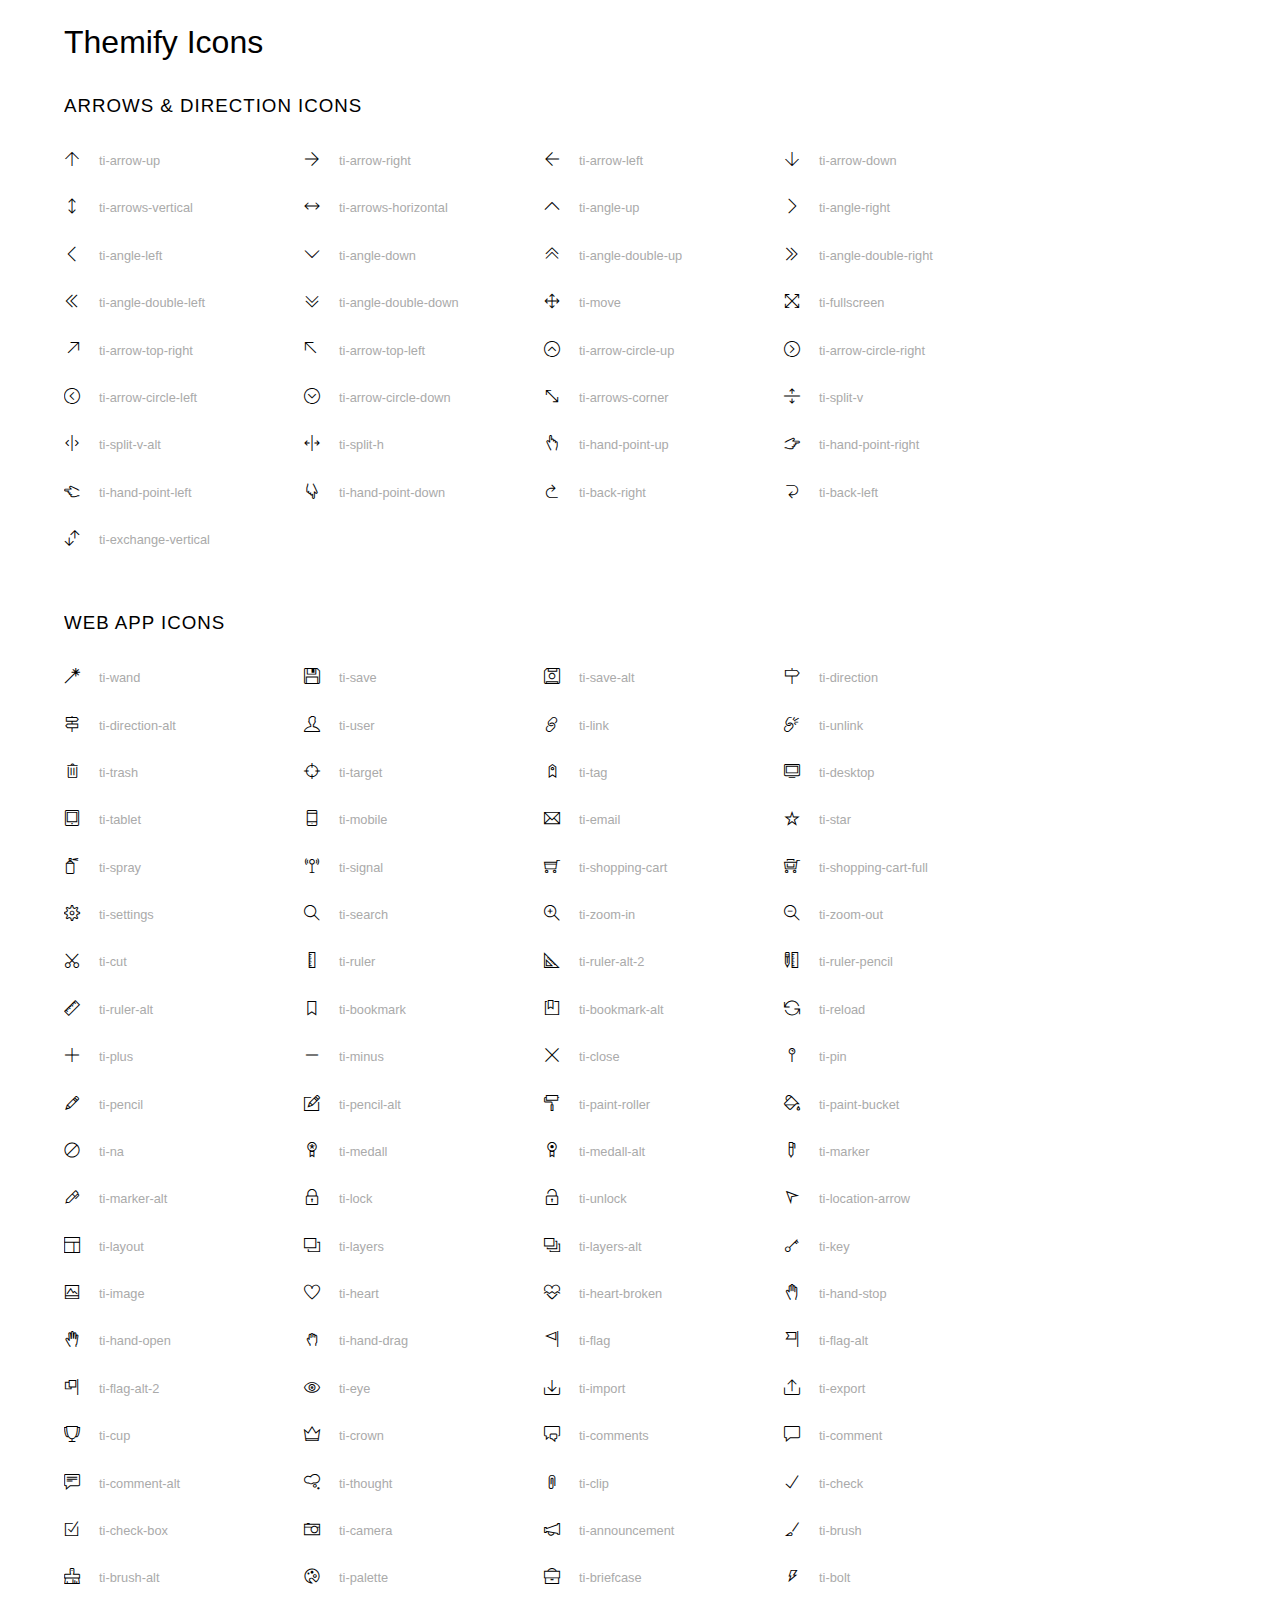
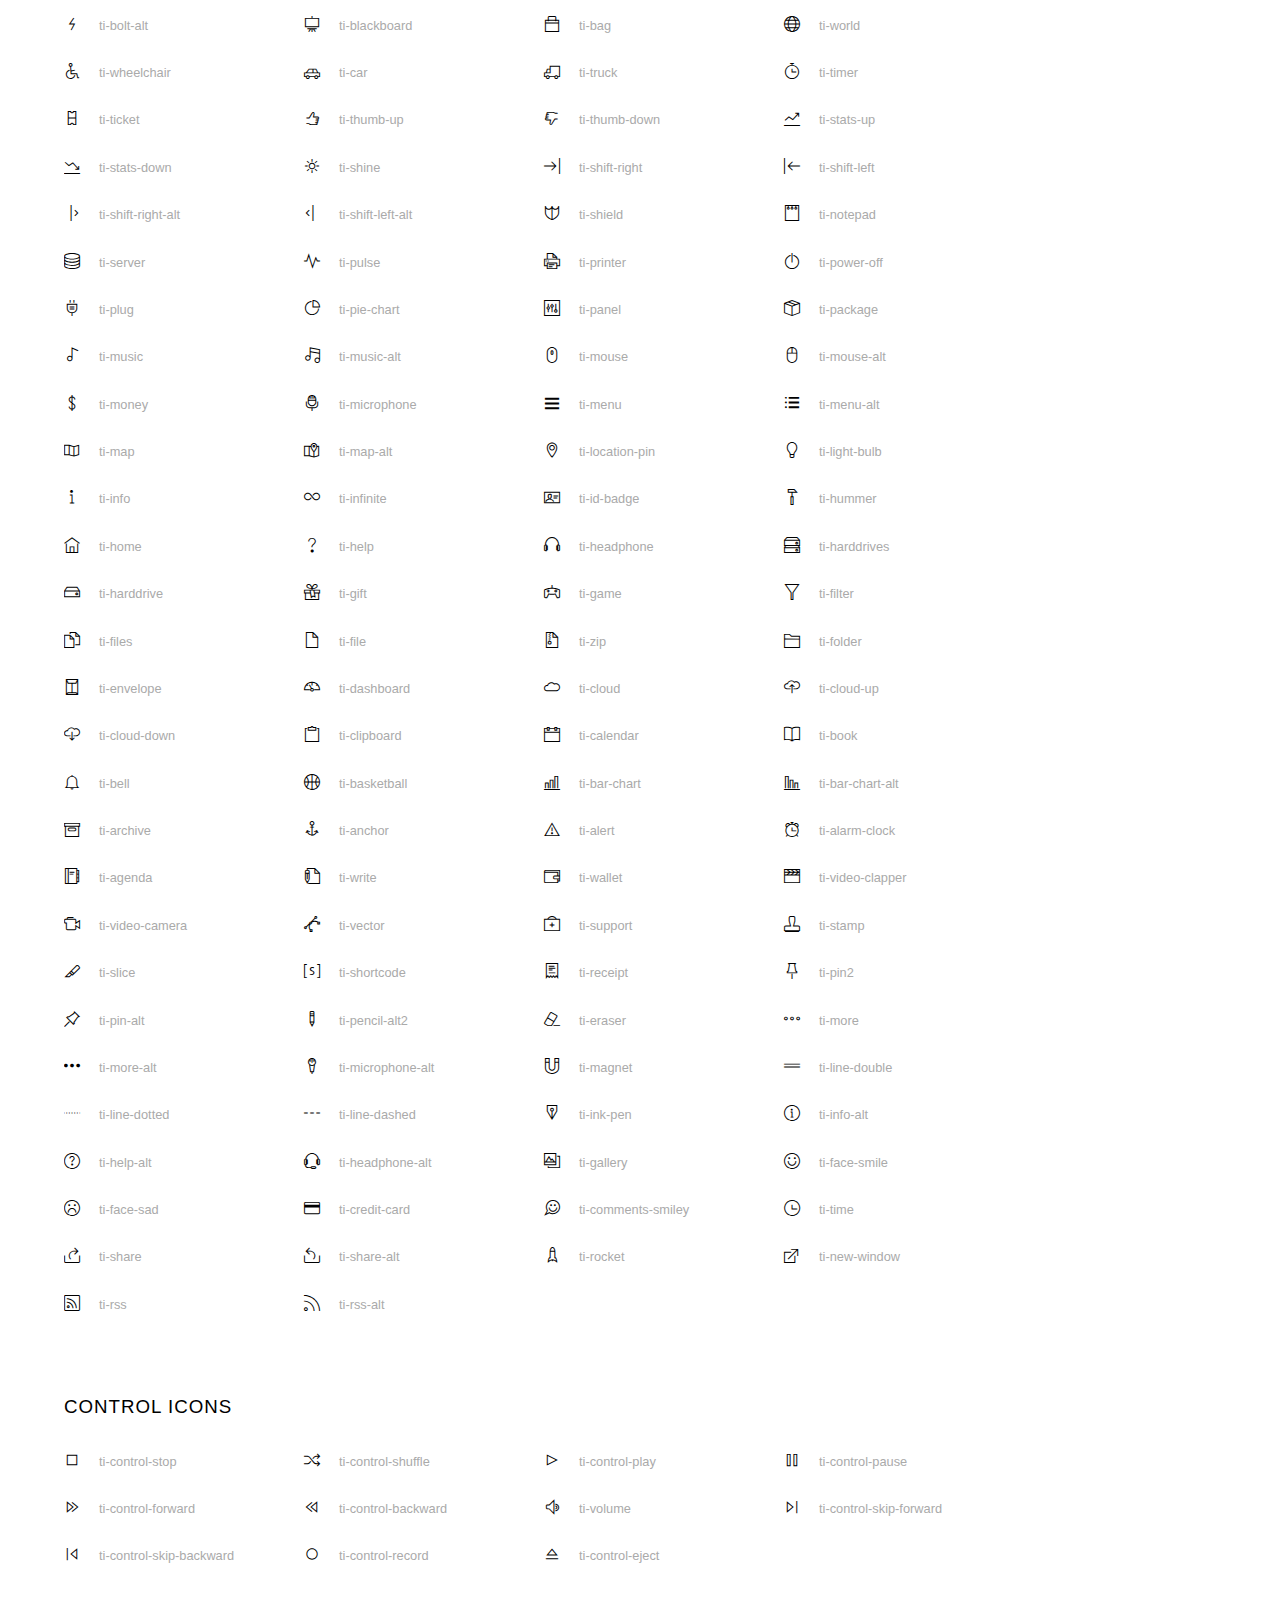
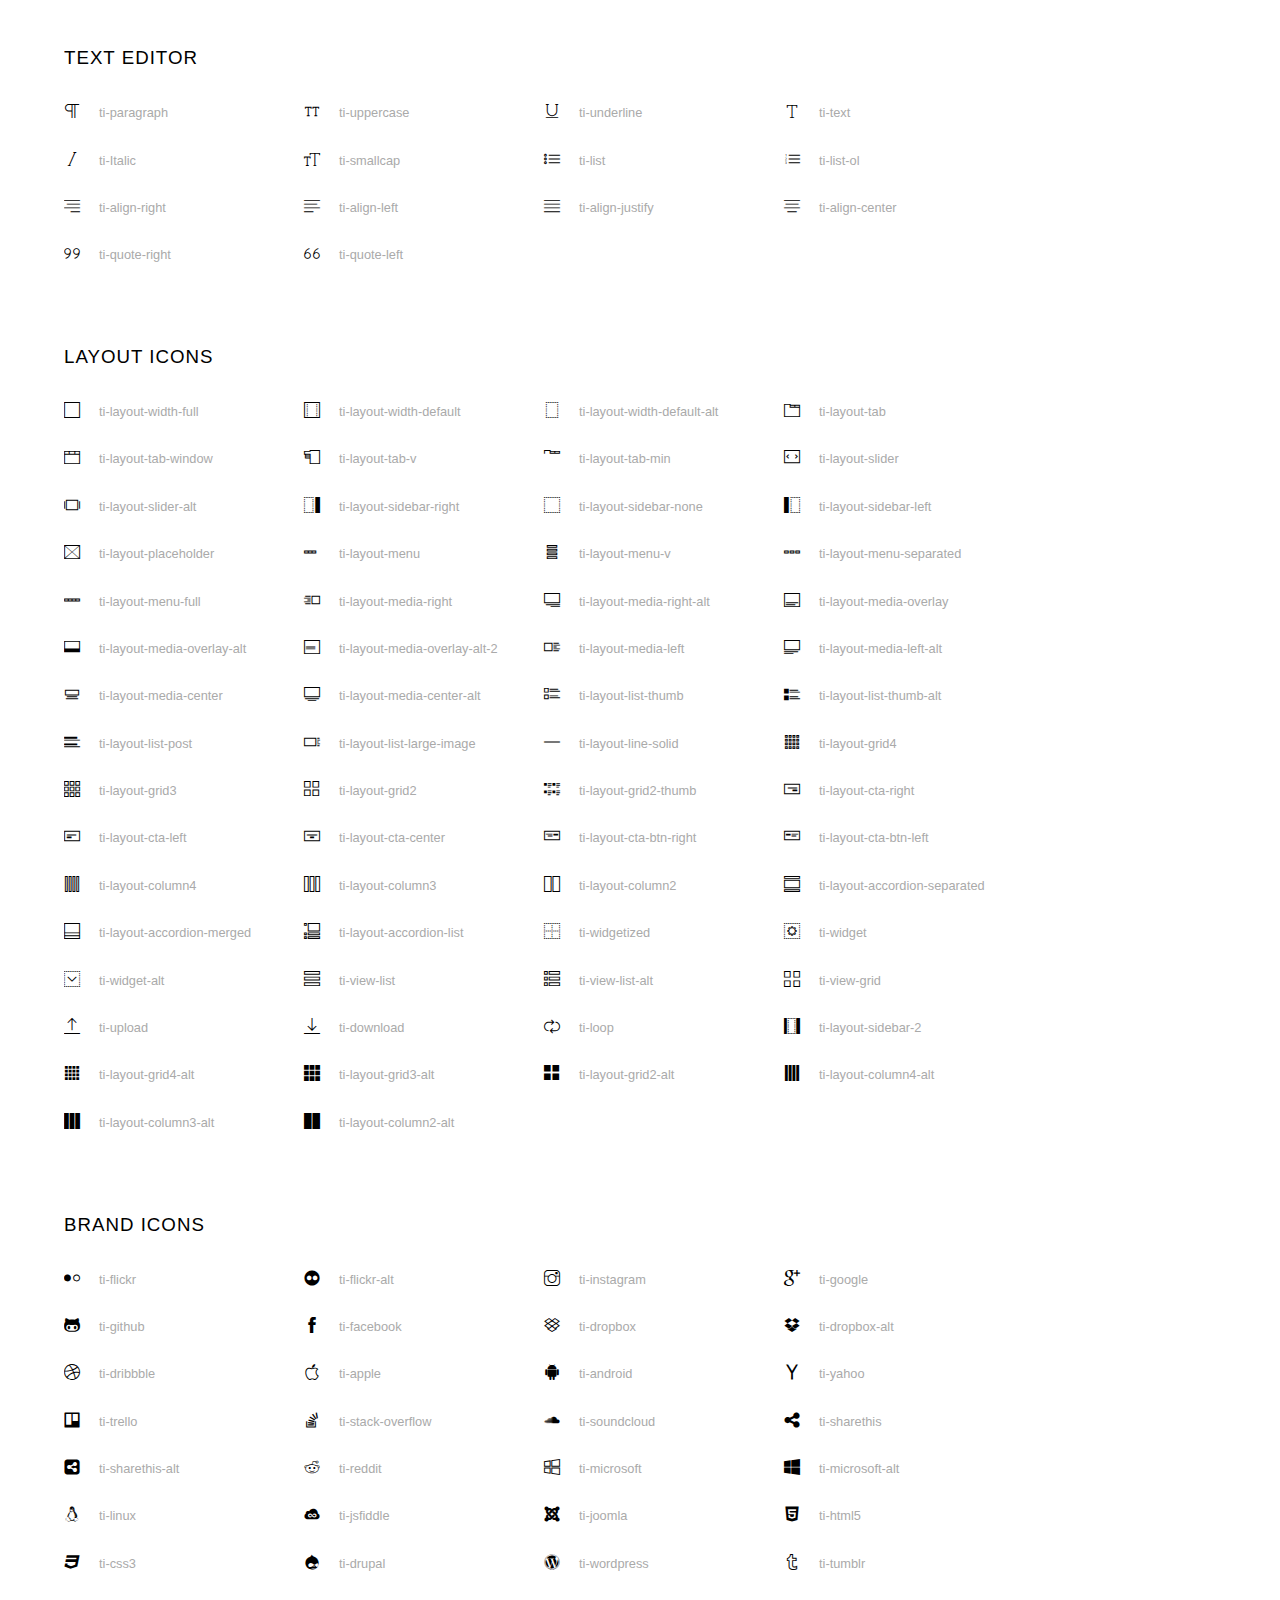
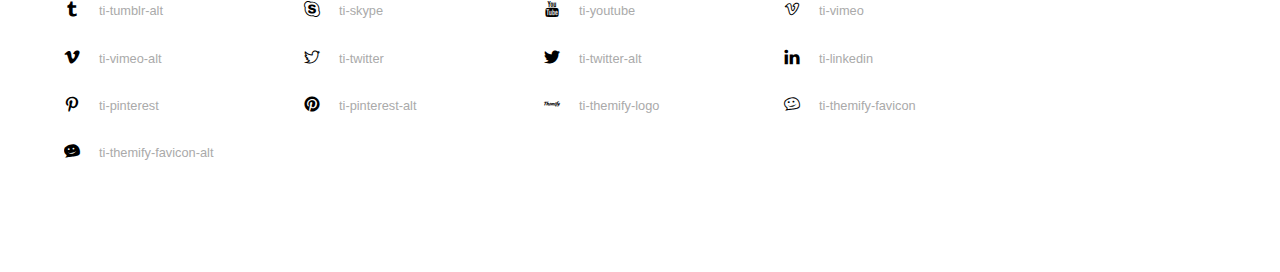
<file: lib/themify-icons/index.html>
<!doctype html>
<html>
<head>
	<meta charset="utf-8">
	<title>Themify Icon Font</title>
	<meta name="viewport" content="width=device-width">
	<link rel="stylesheet" href="demo-files/demo.css">
	<link rel="stylesheet" href="themify-icons.css">
	<!--[if lt IE 8]><!-->
	<link rel="stylesheet" href="ie7/ie7.css">
	<!--<![endif]-->
</head>
<body>
	<h1>Themify Icons</h1>

	<div class="icon-section">

		<div class="icon-section">
			<h3>Arrows &amp; Direction Icons </h3>

			<div class="icon-container">
				<span class="ti-arrow-up"></span><span class="icon-name"> ti-arrow-up</span>
			</div>
			<div class="icon-container">
				<span class="ti-arrow-right"></span><span class="icon-name"> ti-arrow-right</span>
			</div>
			<div class="icon-container">
				<span class="ti-arrow-left"></span><span class="icon-name"> ti-arrow-left</span>
			</div>
			<div class="icon-container">
				<span class="ti-arrow-down"></span><span class="icon-name"> ti-arrow-down</span>
			</div>
			<div class="icon-container">
				<span class="ti-arrows-vertical"></span><span class="icon-name"> ti-arrows-vertical</span>
			</div>
			<div class="icon-container">
				<span class="ti-arrows-horizontal"></span><span class="icon-name"> ti-arrows-horizontal</span>
			</div>
			<div class="icon-container">
				<span class="ti-angle-up"></span><span class="icon-name"> ti-angle-up</span>
			</div>
			<div class="icon-container">
				<span class="ti-angle-right"></span><span class="icon-name"> ti-angle-right</span>
			</div>
			<div class="icon-container">
				<span class="ti-angle-left"></span><span class="icon-name"> ti-angle-left</span>
			</div>
			<div class="icon-container">
				<span class="ti-angle-down"></span><span class="icon-name"> ti-angle-down</span>
			</div>	
			<div class="icon-container">
				<span class="ti-angle-double-up"></span><span class="icon-name"> ti-angle-double-up</span>
			</div>
			<div class="icon-container">
				<span class="ti-angle-double-right"></span><span class="icon-name"> ti-angle-double-right</span>
			</div>
			<div class="icon-container">
				<span class="ti-angle-double-left"></span><span class="icon-name"> ti-angle-double-left</span>
			</div>
			<div class="icon-container">
				<span class="ti-angle-double-down"></span><span class="icon-name"> ti-angle-double-down</span>
			</div>					
			<div class="icon-container">
				<span class="ti-move"></span><span class="icon-name"> ti-move</span>
			</div>
			<div class="icon-container">
				<span class="ti-fullscreen"></span><span class="icon-name"> ti-fullscreen</span>
			</div>
			<div class="icon-container">
				<span class="ti-arrow-top-right"></span><span class="icon-name"> ti-arrow-top-right</span>
			</div>
			<div class="icon-container">
				<span class="ti-arrow-top-left"></span><span class="icon-name"> ti-arrow-top-left</span>
			</div>
			<div class="icon-container">
				<span class="ti-arrow-circle-up"></span><span class="icon-name"> ti-arrow-circle-up</span>
			</div>
			<div class="icon-container">
				<span class="ti-arrow-circle-right"></span><span class="icon-name"> ti-arrow-circle-right</span>
			</div>
			<div class="icon-container">
				<span class="ti-arrow-circle-left"></span><span class="icon-name"> ti-arrow-circle-left</span>
			</div>
			<div class="icon-container">
				<span class="ti-arrow-circle-down"></span><span class="icon-name"> ti-arrow-circle-down</span>
			</div>
			<div class="icon-container">
				<span class="ti-arrows-corner"></span><span class="icon-name"> ti-arrows-corner</span>
			</div>
			<div class="icon-container">
				<span class="ti-split-v"></span><span class="icon-name"> ti-split-v</span>
			</div>

			<div class="icon-container">
				<span class="ti-split-v-alt"></span><span class="icon-name"> ti-split-v-alt</span>
			</div>
			<div class="icon-container">
				<span class="ti-split-h"></span><span class="icon-name"> ti-split-h</span>
			</div>
			<div class="icon-container">
				<span class="ti-hand-point-up"></span><span class="icon-name"> ti-hand-point-up</span>
			</div>
			<div class="icon-container">
				<span class="ti-hand-point-right"></span><span class="icon-name"> ti-hand-point-right</span>
			</div>
			<div class="icon-container">
				<span class="ti-hand-point-left"></span><span class="icon-name"> ti-hand-point-left</span>
			</div>
			<div class="icon-container">
				<span class="ti-hand-point-down"></span><span class="icon-name"> ti-hand-point-down</span>
			</div>
			<div class="icon-container">
				<span class="ti-back-right"></span><span class="icon-name"> ti-back-right</span>
			</div>
			<div class="icon-container">
				<span class="ti-back-left"></span><span class="icon-name"> ti-back-left</span>
			</div>
			<div class="icon-container">
				<span class="ti-exchange-vertical"></span><span class="icon-name"> ti-exchange-vertical</span>
			</div>

		</div> <!-- Arrows Icons -->



		<h3>Web App Icons</h3>
		
		<div class="icon-section">

			<div class="icon-container">
				<span class="ti-wand"></span><span class="icon-name"> ti-wand</span>
			</div>
			<div class="icon-container">
				<span class="ti-save"></span><span class="icon-name"> ti-save</span>
			</div>
			<div class="icon-container">
				<span class="ti-save-alt"></span><span class="icon-name"> ti-save-alt</span>
			</div>

			<div class="icon-container">
				<span class="ti-direction"></span><span class="icon-name"> ti-direction</span>
			</div>
			<div class="icon-container">
				<span class="ti-direction-alt"></span><span class="icon-name"> ti-direction-alt</span>
			</div>
			<div class="icon-container">
				<span class="ti-user"></span><span class="icon-name"> ti-user</span>
			</div>
			<div class="icon-container">
				<span class="ti-link"></span><span class="icon-name"> ti-link</span>
			</div>
			<div class="icon-container">
				<span class="ti-unlink"></span><span class="icon-name"> ti-unlink</span>
			</div>
			<div class="icon-container">
				<span class="ti-trash"></span><span class="icon-name"> ti-trash</span>
			</div>
			<div class="icon-container">
				<span class="ti-target"></span><span class="icon-name"> ti-target</span>
			</div>
			<div class="icon-container">
				<span class="ti-tag"></span><span class="icon-name"> ti-tag</span>
			</div>
			<div class="icon-container">
				<span class="ti-desktop"></span><span class="icon-name"> ti-desktop</span>
			</div>
			<div class="icon-container">
				<span class="ti-tablet"></span><span class="icon-name"> ti-tablet</span>
			</div>
			<div class="icon-container">
				<span class="ti-mobile"></span><span class="icon-name"> ti-mobile</span>
			</div>
			<div class="icon-container">
				<span class="ti-email"></span><span class="icon-name"> ti-email</span>
			</div>	
			<div class="icon-container">
				<span class="ti-star"></span><span class="icon-name"> ti-star</span>
			</div>
			<div class="icon-container">
				<span class="ti-spray"></span><span class="icon-name"> ti-spray</span>
			</div>
			<div class="icon-container">
				<span class="ti-signal"></span><span class="icon-name"> ti-signal</span>
			</div>
			<div class="icon-container">
				<span class="ti-shopping-cart"></span><span class="icon-name"> ti-shopping-cart</span>
			</div>
			<div class="icon-container">
				<span class="ti-shopping-cart-full"></span><span class="icon-name"> ti-shopping-cart-full</span>
			</div>
			<div class="icon-container">
				<span class="ti-settings"></span><span class="icon-name"> ti-settings</span>
			</div>
			<div class="icon-container">
				<span class="ti-search"></span><span class="icon-name"> ti-search</span>
			</div>
			<div class="icon-container">
				<span class="ti-zoom-in"></span><span class="icon-name"> ti-zoom-in</span>
			</div>
			<div class="icon-container">
				<span class="ti-zoom-out"></span><span class="icon-name"> ti-zoom-out</span>
			</div>
			<div class="icon-container">
				<span class="ti-cut"></span><span class="icon-name"> ti-cut</span>
			</div>
			<div class="icon-container">
				<span class="ti-ruler"></span><span class="icon-name"> ti-ruler</span>
			</div>
			<div class="icon-container">
				<span class="ti-ruler-alt-2"></span><span class="icon-name"> ti-ruler-alt-2</span>
			</div>			
			<div class="icon-container">
				<span class="ti-ruler-pencil"></span><span class="icon-name"> ti-ruler-pencil</span>
			</div>
			<div class="icon-container">
				<span class="ti-ruler-alt"></span><span class="icon-name"> ti-ruler-alt</span>
			</div>
			<div class="icon-container">
				<span class="ti-bookmark"></span><span class="icon-name"> ti-bookmark</span>
			</div>
			<div class="icon-container">
				<span class="ti-bookmark-alt"></span><span class="icon-name"> ti-bookmark-alt</span>
			</div>
			<div class="icon-container">
				<span class="ti-reload"></span><span class="icon-name"> ti-reload</span>
			</div>
			<div class="icon-container">
				<span class="ti-plus"></span><span class="icon-name"> ti-plus</span>
			</div>
			<div class="icon-container">
				<span class="ti-minus"></span><span class="icon-name"> ti-minus</span>
			</div>
			<div class="icon-container">
				<span class="ti-close"></span><span class="icon-name"> ti-close</span>
			</div>			
			<div class="icon-container">
				<span class="ti-pin"></span><span class="icon-name"> ti-pin</span>
			</div>
			<div class="icon-container">
				<span class="ti-pencil"></span><span class="icon-name"> ti-pencil</span>
			</div>
					
		  	<div class="icon-container">
				<span class="ti-pencil-alt"></span><span class="icon-name"> ti-pencil-alt</span>
			</div>
			<div class="icon-container">
				<span class="ti-paint-roller"></span><span class="icon-name"> ti-paint-roller</span>
			</div>
			<div class="icon-container">
				<span class="ti-paint-bucket"></span><span class="icon-name"> ti-paint-bucket</span>
			</div>
			<div class="icon-container">
				<span class="ti-na"></span><span class="icon-name"> ti-na</span>
			</div>
			<div class="icon-container">
				<span class="ti-medall"></span><span class="icon-name"> ti-medall</span>
			</div>
			<div class="icon-container">
				<span class="ti-medall-alt"></span><span class="icon-name"> ti-medall-alt</span>
			</div>
			<div class="icon-container">
				<span class="ti-marker"></span><span class="icon-name"> ti-marker</span>
			</div>
			<div class="icon-container">
				<span class="ti-marker-alt"></span><span class="icon-name"> ti-marker-alt</span>
			</div>

			<div class="icon-container">
				<span class="ti-lock"></span><span class="icon-name"> ti-lock</span>
			</div>
			<div class="icon-container">
				<span class="ti-unlock"></span><span class="icon-name"> ti-unlock</span>
			</div>
			<div class="icon-container">
				<span class="ti-location-arrow"></span><span class="icon-name"> ti-location-arrow</span>
			</div>
			<div class="icon-container">
				<span class="ti-layout"></span><span class="icon-name"> ti-layout</span>
			</div>
			<div class="icon-container">
				<span class="ti-layers"></span><span class="icon-name"> ti-layers</span>
			</div>
			<div class="icon-container">
				<span class="ti-layers-alt"></span><span class="icon-name"> ti-layers-alt</span>
			</div>
			<div class="icon-container">
				<span class="ti-key"></span><span class="icon-name"> ti-key</span>
			</div>
			<div class="icon-container">
				<span class="ti-image"></span><span class="icon-name"> ti-image</span>
			</div>
			<div class="icon-container">
				<span class="ti-heart"></span><span class="icon-name"> ti-heart</span>
			</div>
			<div class="icon-container">
				<span class="ti-heart-broken"></span><span class="icon-name"> ti-heart-broken</span>
			</div>
			<div class="icon-container">
				<span class="ti-hand-stop"></span><span class="icon-name"> ti-hand-stop</span>
			</div>
			<div class="icon-container">
				<span class="ti-hand-open"></span><span class="icon-name"> ti-hand-open</span>
			</div>
			<div class="icon-container">
				<span class="ti-hand-drag"></span><span class="icon-name"> ti-hand-drag</span>
			</div>
			<div class="icon-container">
				<span class="ti-flag"></span><span class="icon-name"> ti-flag</span>
			</div>
			<div class="icon-container">
				<span class="ti-flag-alt"></span><span class="icon-name"> ti-flag-alt</span>
			</div>
			<div class="icon-container">
				<span class="ti-flag-alt-2"></span><span class="icon-name"> ti-flag-alt-2</span>
			</div>
			<div class="icon-container">
				<span class="ti-eye"></span><span class="icon-name"> ti-eye</span>
			</div>
			<div class="icon-container">
				<span class="ti-import"></span><span class="icon-name"> ti-import</span>
			</div>			
			<div class="icon-container">
				<span class="ti-export"></span><span class="icon-name"> ti-export</span>
			</div>
			<div class="icon-container">
				<span class="ti-cup"></span><span class="icon-name"> ti-cup</span>
			</div>
			<div class="icon-container">
				<span class="ti-crown"></span><span class="icon-name"> ti-crown</span>
			</div>
			<div class="icon-container">
				<span class="ti-comments"></span><span class="icon-name"> ti-comments</span>
			</div>
			<div class="icon-container">
				<span class="ti-comment"></span><span class="icon-name"> ti-comment</span>
			</div>
			<div class="icon-container">
				<span class="ti-comment-alt"></span><span class="icon-name"> ti-comment-alt</span>
			</div>
			<div class="icon-container">
				<span class="ti-thought"></span><span class="icon-name"> ti-thought</span>
			</div>			
			<div class="icon-container">
				<span class="ti-clip"></span><span class="icon-name"> ti-clip</span>
			</div>

			<div class="icon-container">
				<span class="ti-check"></span><span class="icon-name"> ti-check</span>
			</div>
			<div class="icon-container">
				<span class="ti-check-box"></span><span class="icon-name"> ti-check-box</span>
			</div>
			<div class="icon-container">
				<span class="ti-camera"></span><span class="icon-name"> ti-camera</span>
			</div>
			<div class="icon-container">
				<span class="ti-announcement"></span><span class="icon-name"> ti-announcement</span>
			</div>
			<div class="icon-container">
				<span class="ti-brush"></span><span class="icon-name"> ti-brush</span>
			</div>
			<div class="icon-container">
				<span class="ti-brush-alt"></span><span class="icon-name"> ti-brush-alt</span>
			</div>
			<div class="icon-container">
				<span class="ti-palette"></span><span class="icon-name"> ti-palette</span>
			</div>			
			<div class="icon-container">
				<span class="ti-briefcase"></span><span class="icon-name"> ti-briefcase</span>
			</div>
			<div class="icon-container">
				<span class="ti-bolt"></span><span class="icon-name"> ti-bolt</span>
			</div>
			<div class="icon-container">
				<span class="ti-bolt-alt"></span><span class="icon-name"> ti-bolt-alt</span>
			</div>
			<div class="icon-container">
				<span class="ti-blackboard"></span><span class="icon-name"> ti-blackboard</span>
			</div>
			<div class="icon-container">
				<span class="ti-bag"></span><span class="icon-name"> ti-bag</span>
			</div>
			<div class="icon-container">
				<span class="ti-world"></span><span class="icon-name"> ti-world</span>
			</div>
			<div class="icon-container">
				<span class="ti-wheelchair"></span><span class="icon-name"> ti-wheelchair</span>
			</div>
			<div class="icon-container">
				<span class="ti-car"></span><span class="icon-name"> ti-car</span>
			</div>
			<div class="icon-container">
				<span class="ti-truck"></span><span class="icon-name"> ti-truck</span>
			</div>
			<div class="icon-container">
				<span class="ti-timer"></span><span class="icon-name"> ti-timer</span>
			</div>
			<div class="icon-container">
				<span class="ti-ticket"></span><span class="icon-name"> ti-ticket</span>
			</div>
			<div class="icon-container">
				<span class="ti-thumb-up"></span><span class="icon-name"> ti-thumb-up</span>
			</div>
			<div class="icon-container">
				<span class="ti-thumb-down"></span><span class="icon-name"> ti-thumb-down</span>
			</div>

			<div class="icon-container">
				<span class="ti-stats-up"></span><span class="icon-name"> ti-stats-up</span>
			</div>
			<div class="icon-container">
				<span class="ti-stats-down"></span><span class="icon-name"> ti-stats-down</span>
			</div>
			<div class="icon-container">
				<span class="ti-shine"></span><span class="icon-name"> ti-shine</span>
			</div>
			<div class="icon-container">
				<span class="ti-shift-right"></span><span class="icon-name"> ti-shift-right</span>
			</div>
			<div class="icon-container">
				<span class="ti-shift-left"></span><span class="icon-name"> ti-shift-left</span>
			</div>

			<div class="icon-container">
				<span class="ti-shift-right-alt"></span><span class="icon-name"> ti-shift-right-alt</span>
			</div>
			<div class="icon-container">
				<span class="ti-shift-left-alt"></span><span class="icon-name"> ti-shift-left-alt</span>
			</div>
			<div class="icon-container">
				<span class="ti-shield"></span><span class="icon-name"> ti-shield</span>
			</div>
			<div class="icon-container">
				<span class="ti-notepad"></span><span class="icon-name"> ti-notepad</span>
			</div>
			<div class="icon-container">
				<span class="ti-server"></span><span class="icon-name"> ti-server</span>
			</div>

			<div class="icon-container">
				<span class="ti-pulse"></span><span class="icon-name"> ti-pulse</span>
			</div>
			<div class="icon-container">
				<span class="ti-printer"></span><span class="icon-name"> ti-printer</span>
			</div>
			<div class="icon-container">
				<span class="ti-power-off"></span><span class="icon-name"> ti-power-off</span>
			</div>
			<div class="icon-container">
				<span class="ti-plug"></span><span class="icon-name"> ti-plug</span>
			</div>
			<div class="icon-container">
				<span class="ti-pie-chart"></span><span class="icon-name"> ti-pie-chart</span>
			</div>

			<div class="icon-container">
				<span class="ti-panel"></span><span class="icon-name"> ti-panel</span>
			</div>
			<div class="icon-container">
				<span class="ti-package"></span><span class="icon-name"> ti-package</span>
			</div>
			<div class="icon-container">
				<span class="ti-music"></span><span class="icon-name"> ti-music</span>
			</div>
			<div class="icon-container">
				<span class="ti-music-alt"></span><span class="icon-name"> ti-music-alt</span>
			</div>
			<div class="icon-container">
				<span class="ti-mouse"></span><span class="icon-name"> ti-mouse</span>
			</div>
			<div class="icon-container">
				<span class="ti-mouse-alt"></span><span class="icon-name"> ti-mouse-alt</span>
			</div>
			<div class="icon-container">
				<span class="ti-money"></span><span class="icon-name"> ti-money</span>
			</div>
			<div class="icon-container">
				<span class="ti-microphone"></span><span class="icon-name"> ti-microphone</span>
			</div>
			<div class="icon-container">
				<span class="ti-menu"></span><span class="icon-name"> ti-menu</span>
			</div>
			<div class="icon-container">
				<span class="ti-menu-alt"></span><span class="icon-name"> ti-menu-alt</span>
			</div>
			<div class="icon-container">
				<span class="ti-map"></span><span class="icon-name"> ti-map</span>
			</div>
			<div class="icon-container">
				<span class="ti-map-alt"></span><span class="icon-name"> ti-map-alt</span>
			</div>

			<div class="icon-container">
				<span class="ti-location-pin"></span><span class="icon-name"> ti-location-pin</span>
			</div>

			<div class="icon-container">
				<span class="ti-light-bulb"></span><span class="icon-name"> ti-light-bulb</span>
			</div>
			<div class="icon-container">
				<span class="ti-info"></span><span class="icon-name"> ti-info</span>
			</div>
			<div class="icon-container">
				<span class="ti-infinite"></span><span class="icon-name"> ti-infinite</span>
			</div>
			<div class="icon-container">
				<span class="ti-id-badge"></span><span class="icon-name"> ti-id-badge</span>
			</div>
			<div class="icon-container">
				<span class="ti-hummer"></span><span class="icon-name"> ti-hummer</span>
			</div>
			<div class="icon-container">
				<span class="ti-home"></span><span class="icon-name"> ti-home</span>
			</div>
			<div class="icon-container">
				<span class="ti-help"></span><span class="icon-name"> ti-help</span>
			</div>
			<div class="icon-container">
				<span class="ti-headphone"></span><span class="icon-name"> ti-headphone</span>
			</div>
			<div class="icon-container">
				<span class="ti-harddrives"></span><span class="icon-name"> ti-harddrives</span>
			</div>
			<div class="icon-container">
				<span class="ti-harddrive"></span><span class="icon-name"> ti-harddrive</span>
			</div>
			<div class="icon-container">
				<span class="ti-gift"></span><span class="icon-name"> ti-gift</span>
			</div>
			<div class="icon-container">
				<span class="ti-game"></span><span class="icon-name"> ti-game</span>
			</div>
			<div class="icon-container">
				<span class="ti-filter"></span><span class="icon-name"> ti-filter</span>
			</div>
			<div class="icon-container">
				<span class="ti-files"></span><span class="icon-name"> ti-files</span>
			</div>
			<div class="icon-container">
				<span class="ti-file"></span><span class="icon-name"> ti-file</span>
			</div>
			<div class="icon-container">
				<span class="ti-zip"></span><span class="icon-name"> ti-zip</span>
			</div>
			<div class="icon-container">
				<span class="ti-folder"></span><span class="icon-name"> ti-folder</span>
			</div>			
			<div class="icon-container">
				<span class="ti-envelope"></span><span class="icon-name"> ti-envelope</span>
			</div>


			<div class="icon-container">
				<span class="ti-dashboard"></span><span class="icon-name"> ti-dashboard</span>
			</div>
			<div class="icon-container">
				<span class="ti-cloud"></span><span class="icon-name"> ti-cloud</span>
			</div>
			<div class="icon-container">
				<span class="ti-cloud-up"></span><span class="icon-name"> ti-cloud-up</span>
			</div>
			<div class="icon-container">
				<span class="ti-cloud-down"></span><span class="icon-name"> ti-cloud-down</span>
			</div>
			<div class="icon-container">
				<span class="ti-clipboard"></span><span class="icon-name"> ti-clipboard</span>
			</div>
			<div class="icon-container">
				<span class="ti-calendar"></span><span class="icon-name"> ti-calendar</span>
			</div>
			<div class="icon-container">
				<span class="ti-book"></span><span class="icon-name"> ti-book</span>
			</div>
			<div class="icon-container">
				<span class="ti-bell"></span><span class="icon-name"> ti-bell</span>
			</div>
			<div class="icon-container">
				<span class="ti-basketball"></span><span class="icon-name"> ti-basketball</span>
			</div>
			<div class="icon-container">
				<span class="ti-bar-chart"></span><span class="icon-name"> ti-bar-chart</span>
			</div>
			<div class="icon-container">
				<span class="ti-bar-chart-alt"></span><span class="icon-name"> ti-bar-chart-alt</span>
			</div>


			<div class="icon-container">
				<span class="ti-archive"></span><span class="icon-name"> ti-archive</span>
			</div>
			<div class="icon-container">
				<span class="ti-anchor"></span><span class="icon-name"> ti-anchor</span>
			</div>

			<div class="icon-container">
				<span class="ti-alert"></span><span class="icon-name"> ti-alert</span>
			</div>
			<div class="icon-container">
				<span class="ti-alarm-clock"></span><span class="icon-name"> ti-alarm-clock</span>
			</div>
			<div class="icon-container">
				<span class="ti-agenda"></span><span class="icon-name"> ti-agenda</span>
			</div>
			<div class="icon-container">
				<span class="ti-write"></span><span class="icon-name"> ti-write</span>
			</div>

			<div class="icon-container">
				<span class="ti-wallet"></span><span class="icon-name"> ti-wallet</span>
			</div>
			<div class="icon-container">
				<span class="ti-video-clapper"></span><span class="icon-name"> ti-video-clapper</span>
			</div>
			<div class="icon-container">
				<span class="ti-video-camera"></span><span class="icon-name"> ti-video-camera</span>
			</div>
			<div class="icon-container">
				<span class="ti-vector"></span><span class="icon-name"> ti-vector</span>
			</div>

			<div class="icon-container">
				<span class="ti-support"></span><span class="icon-name"> ti-support</span>
			</div>
			<div class="icon-container">
				<span class="ti-stamp"></span><span class="icon-name"> ti-stamp</span>
			</div>
			<div class="icon-container">
				<span class="ti-slice"></span><span class="icon-name"> ti-slice</span>
			</div>
			<div class="icon-container">
				<span class="ti-shortcode"></span><span class="icon-name"> ti-shortcode</span>
			</div>
			<div class="icon-container">
				<span class="ti-receipt"></span><span class="icon-name"> ti-receipt</span>
			</div>
			<div class="icon-container">
				<span class="ti-pin2"></span><span class="icon-name"> ti-pin2</span>
			</div>
			<div class="icon-container">
				<span class="ti-pin-alt"></span><span class="icon-name"> ti-pin-alt</span>
			</div>
			<div class="icon-container">
				<span class="ti-pencil-alt2"></span><span class="icon-name"> ti-pencil-alt2</span>
			</div>
			<div class="icon-container">
				<span class="ti-eraser"></span><span class="icon-name"> ti-eraser</span>
			</div>			
			<div class="icon-container">
				<span class="ti-more"></span><span class="icon-name"> ti-more</span>
			</div>
			<div class="icon-container">
				<span class="ti-more-alt"></span><span class="icon-name"> ti-more-alt</span>
			</div>
			<div class="icon-container">
				<span class="ti-microphone-alt"></span><span class="icon-name"> ti-microphone-alt</span>
			</div>
			<div class="icon-container">
				<span class="ti-magnet"></span><span class="icon-name"> ti-magnet</span>
			</div>
			<div class="icon-container">
				<span class="ti-line-double"></span><span class="icon-name"> ti-line-double</span>
			</div>
			<div class="icon-container">
				<span class="ti-line-dotted"></span><span class="icon-name"> ti-line-dotted</span>
			</div>
			<div class="icon-container">
				<span class="ti-line-dashed"></span><span class="icon-name"> ti-line-dashed</span>
			</div>

			<div class="icon-container">
				<span class="ti-ink-pen"></span><span class="icon-name"> ti-ink-pen</span>
			</div>
			<div class="icon-container">
				<span class="ti-info-alt"></span><span class="icon-name"> ti-info-alt</span>
			</div>
			<div class="icon-container">
				<span class="ti-help-alt"></span><span class="icon-name"> ti-help-alt</span>
			</div>
			<div class="icon-container">
				<span class="ti-headphone-alt"></span><span class="icon-name"> ti-headphone-alt</span>
			</div>

			<div class="icon-container">
				<span class="ti-gallery"></span><span class="icon-name"> ti-gallery</span>
			</div>
			<div class="icon-container">
				<span class="ti-face-smile"></span><span class="icon-name"> ti-face-smile</span>
			</div>
			<div class="icon-container">
				<span class="ti-face-sad"></span><span class="icon-name"> ti-face-sad</span>
			</div>
			<div class="icon-container">
				<span class="ti-credit-card"></span><span class="icon-name"> ti-credit-card</span>
			</div>
			<div class="icon-container">
				<span class="ti-comments-smiley"></span><span class="icon-name"> ti-comments-smiley</span>
			</div>
			<div class="icon-container">
				<span class="ti-time"></span><span class="icon-name"> ti-time</span>
			</div>
			<div class="icon-container">
				<span class="ti-share"></span><span class="icon-name"> ti-share</span>
			</div>
			<div class="icon-container">
				<span class="ti-share-alt"></span><span class="icon-name"> ti-share-alt</span>
			</div>
			<div class="icon-container">
				<span class="ti-rocket"></span><span class="icon-name"> ti-rocket</span>
			</div>

			<div class="icon-container">
				<span class="ti-new-window"></span><span class="icon-name"> ti-new-window</span>
			</div>

			<div class="icon-container">
				<span class="ti-rss"></span><span class="icon-name"> ti-rss</span>
			</div>

			<div class="icon-container">
				<span class="ti-rss-alt"></span><span class="icon-name"> ti-rss-alt</span>
			</div>
			
		</div><!-- Web App Icons -->


		<div class="icon-section">
			<h3>Control Icons</h3>
			<div class="icon-container">
				<span class="ti-control-stop"></span><span class="icon-name"> ti-control-stop</span>
			</div>
			<div class="icon-container">
				<span class="ti-control-shuffle"></span><span class="icon-name"> ti-control-shuffle</span>
			</div>
			<div class="icon-container">
				<span class="ti-control-play"></span><span class="icon-name"> ti-control-play</span>
			</div>
			<div class="icon-container">
				<span class="ti-control-pause"></span><span class="icon-name"> ti-control-pause</span>
			</div>
			<div class="icon-container">
				<span class="ti-control-forward"></span><span class="icon-name"> ti-control-forward</span>
			</div>
			<div class="icon-container">
				<span class="ti-control-backward"></span><span class="icon-name"> ti-control-backward</span>
			</div>	
			<div class="icon-container">
				<span class="ti-volume"></span><span class="icon-name"> ti-volume</span>
			</div>
			<div class="icon-container">
				<span class="ti-control-skip-forward"></span><span class="icon-name"> ti-control-skip-forward</span>
			</div>
			<div class="icon-container">
				<span class="ti-control-skip-backward"></span><span class="icon-name"> ti-control-skip-backward</span>
			</div>
			<div class="icon-container">
				<span class="ti-control-record"></span><span class="icon-name"> ti-control-record</span>
			</div>
			<div class="icon-container">
				<span class="ti-control-eject"></span><span class="icon-name"> ti-control-eject</span>
			</div>			
		</div> <!-- Control Icons -->


		<div class="icon-section">
			<h3>Text Editor</h3>

			<div class="icon-container">
				<span class="ti-paragraph"></span><span class="icon-name"> ti-paragraph</span>
			</div>
			<div class="icon-container">
				<span class="ti-uppercase"></span><span class="icon-name"> ti-uppercase</span>
			</div>

			<div class="icon-container">
				<span class="ti-underline"></span><span class="icon-name"> ti-underline</span>
			</div>
			<div class="icon-container">
				<span class="ti-text"></span><span class="icon-name"> ti-text</span>
			</div>
			<div class="icon-container">
				<span class="ti-Italic"></span><span class="icon-name"> ti-Italic</span>
			</div>
			<div class="icon-container">
				<span class="ti-smallcap"></span><span class="icon-name"> ti-smallcap</span>
			</div>
			<div class="icon-container">
				<span class="ti-list"></span><span class="icon-name"> ti-list</span>
			</div>
			<div class="icon-container">
				<span class="ti-list-ol"></span><span class="icon-name"> ti-list-ol</span>
			</div>
			<div class="icon-container">
				<span class="ti-align-right"></span><span class="icon-name"> ti-align-right</span>
			</div>
			<div class="icon-container">
				<span class="ti-align-left"></span><span class="icon-name"> ti-align-left</span>
			</div>
			<div class="icon-container">
				<span class="ti-align-justify"></span><span class="icon-name"> ti-align-justify</span>
			</div>
			<div class="icon-container">
				<span class="ti-align-center"></span><span class="icon-name"> ti-align-center</span>
			</div>
			<div class="icon-container">
				<span class="ti-quote-right"></span><span class="icon-name"> ti-quote-right</span>
			</div>
			<div class="icon-container">
				<span class="ti-quote-left"></span><span class="icon-name"> ti-quote-left</span>
			</div>

		</div> <!-- Text Editor -->



		<div class="icon-section">
			<h3>Layout Icons</h3>
			<div class="icon-container">
				<span class="ti-layout-width-full"></span><span class="icon-name"> ti-layout-width-full</span>
			</div>
			<div class="icon-container">
				<span class="ti-layout-width-default"></span><span class="icon-name"> ti-layout-width-default</span>
			</div>
			<div class="icon-container">
				<span class="ti-layout-width-default-alt"></span><span class="icon-name"> ti-layout-width-default-alt</span>
			</div>
			<div class="icon-container">
				<span class="ti-layout-tab"></span><span class="icon-name"> ti-layout-tab</span>
			</div>
			<div class="icon-container">
				<span class="ti-layout-tab-window"></span><span class="icon-name"> ti-layout-tab-window</span>
			</div>
			<div class="icon-container">
				<span class="ti-layout-tab-v"></span><span class="icon-name"> ti-layout-tab-v</span>
			</div>
			<div class="icon-container">
				<span class="ti-layout-tab-min"></span><span class="icon-name"> ti-layout-tab-min</span>
			</div>
			<div class="icon-container">
				<span class="ti-layout-slider"></span><span class="icon-name"> ti-layout-slider</span>
			</div>
			<div class="icon-container">
				<span class="ti-layout-slider-alt"></span><span class="icon-name"> ti-layout-slider-alt</span>
			</div>
			<div class="icon-container">
				<span class="ti-layout-sidebar-right"></span><span class="icon-name"> ti-layout-sidebar-right</span>
			</div>
			<div class="icon-container">
				<span class="ti-layout-sidebar-none"></span><span class="icon-name"> ti-layout-sidebar-none</span>
			</div>
			<div class="icon-container">
				<span class="ti-layout-sidebar-left"></span><span class="icon-name"> ti-layout-sidebar-left</span>
			</div>
			<div class="icon-container">
				<span class="ti-layout-placeholder"></span><span class="icon-name"> ti-layout-placeholder</span>
			</div>
			<div class="icon-container">
				<span class="ti-layout-menu"></span><span class="icon-name"> ti-layout-menu</span>
			</div>
			<div class="icon-container">
				<span class="ti-layout-menu-v"></span><span class="icon-name"> ti-layout-menu-v</span>
			</div>
			<div class="icon-container">
				<span class="ti-layout-menu-separated"></span><span class="icon-name"> ti-layout-menu-separated</span>
			</div>
			<div class="icon-container">
				<span class="ti-layout-menu-full"></span><span class="icon-name"> ti-layout-menu-full</span>
			</div>
			<div class="icon-container">
				<span class="ti-layout-media-right"></span><span class="icon-name"> ti-layout-media-right</span>
			</div>
			<div class="icon-container">
				<span class="ti-layout-media-right-alt"></span><span class="icon-name"> ti-layout-media-right-alt</span>
			</div>
			<div class="icon-container">
				<span class="ti-layout-media-overlay"></span><span class="icon-name"> ti-layout-media-overlay</span>
			</div>
			<div class="icon-container">
				<span class="ti-layout-media-overlay-alt"></span><span class="icon-name"> ti-layout-media-overlay-alt</span>
			</div>
			<div class="icon-container">
				<span class="ti-layout-media-overlay-alt-2"></span><span class="icon-name"> ti-layout-media-overlay-alt-2</span>
			</div>
			<div class="icon-container">
				<span class="ti-layout-media-left"></span><span class="icon-name"> ti-layout-media-left</span>
			</div>
			<div class="icon-container">
				<span class="ti-layout-media-left-alt"></span><span class="icon-name"> ti-layout-media-left-alt</span>
			</div>
			<div class="icon-container">
				<span class="ti-layout-media-center"></span><span class="icon-name"> ti-layout-media-center</span>
			</div>
			<div class="icon-container">
				<span class="ti-layout-media-center-alt"></span><span class="icon-name"> ti-layout-media-center-alt</span>
			</div>
			<div class="icon-container">
				<span class="ti-layout-list-thumb"></span><span class="icon-name"> ti-layout-list-thumb</span>
			</div>
			<div class="icon-container">
				<span class="ti-layout-list-thumb-alt"></span><span class="icon-name"> ti-layout-list-thumb-alt</span>
			</div>
			<div class="icon-container">
				<span class="ti-layout-list-post"></span><span class="icon-name"> ti-layout-list-post</span>
			</div>
			<div class="icon-container">
				<span class="ti-layout-list-large-image"></span><span class="icon-name"> ti-layout-list-large-image</span>
			</div>
			<div class="icon-container">
				<span class="ti-layout-line-solid"></span><span class="icon-name"> ti-layout-line-solid</span>
			</div>
			<div class="icon-container">
				<span class="ti-layout-grid4"></span><span class="icon-name"> ti-layout-grid4</span>
			</div>
			<div class="icon-container">
				<span class="ti-layout-grid3"></span><span class="icon-name"> ti-layout-grid3</span>
			</div>
			<div class="icon-container">
				<span class="ti-layout-grid2"></span><span class="icon-name"> ti-layout-grid2</span>
			</div>
			<div class="icon-container">
				<span class="ti-layout-grid2-thumb"></span><span class="icon-name"> ti-layout-grid2-thumb</span>
			</div>
			<div class="icon-container">
				<span class="ti-layout-cta-right"></span><span class="icon-name"> ti-layout-cta-right</span>
			</div>
			<div class="icon-container">
				<span class="ti-layout-cta-left"></span><span class="icon-name"> ti-layout-cta-left</span>
			</div>
			<div class="icon-container">
				<span class="ti-layout-cta-center"></span><span class="icon-name"> ti-layout-cta-center</span>
			</div>
			<div class="icon-container">
				<span class="ti-layout-cta-btn-right"></span><span class="icon-name"> ti-layout-cta-btn-right</span>
			</div>
			<div class="icon-container">
				<span class="ti-layout-cta-btn-left"></span><span class="icon-name"> ti-layout-cta-btn-left</span>
			</div>
			<div class="icon-container">
				<span class="ti-layout-column4"></span><span class="icon-name"> ti-layout-column4</span>
			</div>
			<div class="icon-container">
				<span class="ti-layout-column3"></span><span class="icon-name"> ti-layout-column3</span>
			</div>
			<div class="icon-container">
				<span class="ti-layout-column2"></span><span class="icon-name"> ti-layout-column2</span>
			</div>
			<div class="icon-container">
				<span class="ti-layout-accordion-separated"></span><span class="icon-name"> ti-layout-accordion-separated</span>
			</div>
			<div class="icon-container">
				<span class="ti-layout-accordion-merged"></span><span class="icon-name"> ti-layout-accordion-merged</span>
			</div>
			<div class="icon-container">
				<span class="ti-layout-accordion-list"></span><span class="icon-name"> ti-layout-accordion-list</span>
			</div>
			<div class="icon-container">
				<span class="ti-widgetized"></span><span class="icon-name"> ti-widgetized</span>
			</div>
			<div class="icon-container">
				<span class="ti-widget"></span><span class="icon-name"> ti-widget</span>
			</div>
			<div class="icon-container">
				<span class="ti-widget-alt"></span><span class="icon-name"> ti-widget-alt</span>
			</div>
			<div class="icon-container">
				<span class="ti-view-list"></span><span class="icon-name"> ti-view-list</span>
			</div>
			<div class="icon-container">
				<span class="ti-view-list-alt"></span><span class="icon-name"> ti-view-list-alt</span>
			</div>
			<div class="icon-container">
				<span class="ti-view-grid"></span><span class="icon-name"> ti-view-grid</span>
			</div>
			<div class="icon-container">
				<span class="ti-upload"></span><span class="icon-name"> ti-upload</span>
			</div>
			<div class="icon-container">
				<span class="ti-download"></span><span class="icon-name"> ti-download</span>
			</div>	
			<div class="icon-container">
				<span class="ti-loop"></span><span class="icon-name"> ti-loop</span>
			</div>
			<div class="icon-container">
				<span class="ti-layout-sidebar-2"></span><span class="icon-name"> ti-layout-sidebar-2</span>
			</div>
			<div class="icon-container">
				<span class="ti-layout-grid4-alt"></span><span class="icon-name"> ti-layout-grid4-alt</span>
			</div>
			<div class="icon-container">
				<span class="ti-layout-grid3-alt"></span><span class="icon-name"> ti-layout-grid3-alt</span>
			</div>
			<div class="icon-container">
				<span class="ti-layout-grid2-alt"></span><span class="icon-name"> ti-layout-grid2-alt</span>
			</div>
			<div class="icon-container">
				<span class="ti-layout-column4-alt"></span><span class="icon-name"> ti-layout-column4-alt</span>
			</div>
			<div class="icon-container">
				<span class="ti-layout-column3-alt"></span><span class="icon-name"> ti-layout-column3-alt</span>
			</div>
			<div class="icon-container">
				<span class="ti-layout-column2-alt"></span><span class="icon-name"> ti-layout-column2-alt</span>
			</div>		


		</div> <!-- Layout Icons -->


		<div class="icon-section">
			<h3>Brand Icons</h3>

			<div class="icon-container">
				<span class="ti-flickr"></span><span class="icon-name"> ti-flickr</span>
			</div>
			<div class="icon-container">
				<span class="ti-flickr-alt"></span><span class="icon-name"> ti-flickr-alt</span>
			</div>			
			<div class="icon-container">
				<span class="ti-instagram"></span><span class="icon-name"> ti-instagram</span>
			</div>
			<div class="icon-container">
				<span class="ti-google"></span><span class="icon-name"> ti-google</span>
			</div>
			<div class="icon-container">
				<span class="ti-github"></span><span class="icon-name"> ti-github</span>
			</div>

			<div class="icon-container">
				<span class="ti-facebook"></span><span class="icon-name"> ti-facebook</span>
			</div>
			<div class="icon-container">
				<span class="ti-dropbox"></span><span class="icon-name"> ti-dropbox</span>
			</div>
			<div class="icon-container">
				<span class="ti-dropbox-alt"></span><span class="icon-name"> ti-dropbox-alt</span>
			</div>
			<div class="icon-container">
				<span class="ti-dribbble"></span><span class="icon-name"> ti-dribbble</span>
			</div>
			<div class="icon-container">
				<span class="ti-apple"></span><span class="icon-name"> ti-apple</span>
			</div>
			<div class="icon-container">
				<span class="ti-android"></span><span class="icon-name"> ti-android</span>
			</div>
			<div class="icon-container">
				<span class="ti-yahoo"></span><span class="icon-name"> ti-yahoo</span>
			</div>
			<div class="icon-container">
				<span class="ti-trello"></span><span class="icon-name"> ti-trello</span>
			</div>
			<div class="icon-container">
				<span class="ti-stack-overflow"></span><span class="icon-name"> ti-stack-overflow</span>
			</div>
			<div class="icon-container">
				<span class="ti-soundcloud"></span><span class="icon-name"> ti-soundcloud</span>
			</div>
			<div class="icon-container">
				<span class="ti-sharethis"></span><span class="icon-name"> ti-sharethis</span>
			</div>
			<div class="icon-container">
				<span class="ti-sharethis-alt"></span><span class="icon-name"> ti-sharethis-alt</span>
			</div>
			<div class="icon-container">
				<span class="ti-reddit"></span><span class="icon-name"> ti-reddit</span>
			</div>

			<div class="icon-container">
				<span class="ti-microsoft"></span><span class="icon-name"> ti-microsoft</span>
			</div>
			<div class="icon-container">
				<span class="ti-microsoft-alt"></span><span class="icon-name"> ti-microsoft-alt</span>
			</div>
			<div class="icon-container">
				<span class="ti-linux"></span><span class="icon-name"> ti-linux</span>
			</div>
			<div class="icon-container">
				<span class="ti-jsfiddle"></span><span class="icon-name"> ti-jsfiddle</span>
			</div>
			<div class="icon-container">
				<span class="ti-joomla"></span><span class="icon-name"> ti-joomla</span>
			</div>
			<div class="icon-container">
				<span class="ti-html5"></span><span class="icon-name"> ti-html5</span>
			</div>
			<div class="icon-container">
				<span class="ti-css3"></span><span class="icon-name"> ti-css3</span>
			</div>	
			<div class="icon-container">
				<span class="ti-drupal"></span><span class="icon-name"> ti-drupal</span>
			</div>
			<div class="icon-container">
				<span class="ti-wordpress"></span><span class="icon-name"> ti-wordpress</span>
			</div>		
			<div class="icon-container">
				<span class="ti-tumblr"></span><span class="icon-name"> ti-tumblr</span>
			</div>
			<div class="icon-container">
				<span class="ti-tumblr-alt"></span><span class="icon-name"> ti-tumblr-alt</span>
			</div>
			<div class="icon-container">
				<span class="ti-skype"></span><span class="icon-name"> ti-skype</span>
			</div>
			<div class="icon-container">
				<span class="ti-youtube"></span><span class="icon-name"> ti-youtube</span>
			</div>
			<div class="icon-container">
				<span class="ti-vimeo"></span><span class="icon-name"> ti-vimeo</span>
			</div>
			<div class="icon-container">
				<span class="ti-vimeo-alt"></span><span class="icon-name"> ti-vimeo-alt</span>
			</div>			
			<div class="icon-container">
				<span class="ti-twitter"></span><span class="icon-name"> ti-twitter</span>
			</div>
			<div class="icon-container">
				<span class="ti-twitter-alt"></span><span class="icon-name"> ti-twitter-alt</span>
			</div>
			<div class="icon-container">
				<span class="ti-linkedin"></span><span class="icon-name"> ti-linkedin</span>
			</div>
			<div class="icon-container">
				<span class="ti-pinterest"></span><span class="icon-name"> ti-pinterest</span>
			</div>

			<div class="icon-container">
				<span class="ti-pinterest-alt"></span><span class="icon-name"> ti-pinterest-alt</span>
			</div>
			<div class="icon-container">
				<span class="ti-themify-logo"></span><span class="icon-name"> ti-themify-logo</span>
			</div>
			<div class="icon-container">
				<span class="ti-themify-favicon"></span><span class="icon-name"> ti-themify-favicon</span>
			</div>
			<div class="icon-container">
				<span class="ti-themify-favicon-alt"></span><span class="icon-name"> ti-themify-favicon-alt</span>
			</div>

		</div> <!-- brand Icons -->

	</div>

</body>
</html>
</file>
<file: lib/themify-icons/demo-files/demo.css>
body {
	font: normal 1em/1.5em Arial, Helvetica, sans-serif;
	max-width: 90%;
	margin: 30px auto 0;
}
h1, h3 {
	font-weight: normal;
}
h3 {
	font-size: 1.4;
	text-transform: uppercase;
	letter-spacing: 1px;
}

.icon-section {
	margin: 0 0 3em;
	clear: both;
	overflow: hidden;
}
.icon-container {
	width: 240px; 
	padding: .7em 0;
	float: left; 
	position: relative;
	text-align: left;
}
.icon-container [class^="ti-"], 
.icon-container [class*=" ti-"] {
	color: #000;
	position: absolute;
	margin-top: 3px;
	transition: .3s;
}
.icon-container:hover [class^="ti-"],
.icon-container:hover [class*=" ti-"] {
	font-size: 2.2em;
	margin-top: -5px;
}
.icon-container:hover .icon-name {
	color: #000;
}
.icon-name {
	color: #aaa;
	margin-left: 35px;
	font-size: .8em;
	transition: .3s;
}
.icon-container:hover .icon-name {
	margin-left: 45px;
}
</file>
<file: lib/themify-icons/themify-icons.css>
@font-face {
	font-family: 'themify';
	src:url('fonts/themify.eot?-fvbane');
	src:url('fonts/themify.eot?#iefix-fvbane') format('embedded-opentype'),
		url('fonts/themify.woff?-fvbane') format('woff'),
		url('fonts/themify.ttf?-fvbane') format('truetype'),
		url('fonts/themify.svg?-fvbane#themify') format('svg');
	font-weight: normal;
	font-style: normal;
}

[class^="ti-"], [class*=" ti-"] {
	font-family: 'themify';
	speak: none;
	font-style: normal;
	font-weight: normal;
	font-variant: normal;
	text-transform: none;
	line-height: 1;

	/* Better Font Rendering =========== */
	-webkit-font-smoothing: antialiased;
	-moz-osx-font-smoothing: grayscale;
}

.ti-wand:before {
	content: "\e600";
}
.ti-volume:before {
	content: "\e601";
}
.ti-user:before {
	content: "\e602";
}
.ti-unlock:before {
	content: "\e603";
}
.ti-unlink:before {
	content: "\e604";
}
.ti-trash:before {
	content: "\e605";
}
.ti-thought:before {
	content: "\e606";
}
.ti-target:before {
	content: "\e607";
}
.ti-tag:before {
	content: "\e608";
}
.ti-tablet:before {
	content: "\e609";
}
.ti-star:before {
	content: "\e60a";
}
.ti-spray:before {
	content: "\e60b";
}
.ti-signal:before {
	content: "\e60c";
}
.ti-shopping-cart:before {
	content: "\e60d";
}
.ti-shopping-cart-full:before {
	content: "\e60e";
}
.ti-settings:before {
	content: "\e60f";
}
.ti-search:before {
	content: "\e610";
}
.ti-zoom-in:before {
	content: "\e611";
}
.ti-zoom-out:before {
	content: "\e612";
}
.ti-cut:before {
	content: "\e613";
}
.ti-ruler:before {
	content: "\e614";
}
.ti-ruler-pencil:before {
	content: "\e615";
}
.ti-ruler-alt:before {
	content: "\e616";
}
.ti-bookmark:before {
	content: "\e617";
}
.ti-bookmark-alt:before {
	content: "\e618";
}
.ti-reload:before {
	content: "\e619";
}
.ti-plus:before {
	content: "\e61a";
}
.ti-pin:before {
	content: "\e61b";
}
.ti-pencil:before {
	content: "\e61c";
}
.ti-pencil-alt:before {
	content: "\e61d";
}
.ti-paint-roller:before {
	content: "\e61e";
}
.ti-paint-bucket:before {
	content: "\e61f";
}
.ti-na:before {
	content: "\e620";
}
.ti-mobile:before {
	content: "\e621";
}
.ti-minus:before {
	content: "\e622";
}
.ti-medall:before {
	content: "\e623";
}
.ti-medall-alt:before {
	content: "\e624";
}
.ti-marker:before {
	content: "\e625";
}
.ti-marker-alt:before {
	content: "\e626";
}
.ti-arrow-up:before {
	content: "\e627";
}
.ti-arrow-right:before {
	content: "\e628";
}
.ti-arrow-left:before {
	content: "\e629";
}
.ti-arrow-down:before {
	content: "\e62a";
}
.ti-lock:before {
	content: "\e62b";
}
.ti-location-arrow:before {
	content: "\e62c";
}
.ti-link:before {
	content: "\e62d";
}
.ti-layout:before {
	content: "\e62e";
}
.ti-layers:before {
	content: "\e62f";
}
.ti-layers-alt:before {
	content: "\e630";
}
.ti-key:before {
	content: "\e631";
}
.ti-import:before {
	content: "\e632";
}
.ti-image:before {
	content: "\e633";
}
.ti-heart:before {
	content: "\e634";
}
.ti-heart-broken:before {
	content: "\e635";
}
.ti-hand-stop:before {
	content: "\e636";
}
.ti-hand-open:before {
	content: "\e637";
}
.ti-hand-drag:before {
	content: "\e638";
}
.ti-folder:before {
	content: "\e639";
}
.ti-flag:before {
	content: "\e63a";
}
.ti-flag-alt:before {
	content: "\e63b";
}
.ti-flag-alt-2:before {
	content: "\e63c";
}
.ti-eye:before {
	content: "\e63d";
}
.ti-export:before {
	content: "\e63e";
}
.ti-exchange-vertical:before {
	content: "\e63f";
}
.ti-desktop:before {
	content: "\e640";
}
.ti-cup:before {
	content: "\e641";
}
.ti-crown:before {
	content: "\e642";
}
.ti-comments:before {
	content: "\e643";
}
.ti-comment:before {
	content: "\e644";
}
.ti-comment-alt:before {
	content: "\e645";
}
.ti-close:before {
	content: "\e646";
}
.ti-clip:before {
	content: "\e647";
}
.ti-angle-up:before {
	content: "\e648";
}
.ti-angle-right:before {
	content: "\e649";
}
.ti-angle-left:before {
	content: "\e64a";
}
.ti-angle-down:before {
	content: "\e64b";
}
.ti-check:before {
	content: "\e64c";
}
.ti-check-box:before {
	content: "\e64d";
}
.ti-camera:before {
	content: "\e64e";
}
.ti-announcement:before {
	content: "\e64f";
}
.ti-brush:before {
	content: "\e650";
}
.ti-briefcase:before {
	content: "\e651";
}
.ti-bolt:before {
	content: "\e652";
}
.ti-bolt-alt:before {
	content: "\e653";
}
.ti-blackboard:before {
	content: "\e654";
}
.ti-bag:before {
	content: "\e655";
}
.ti-move:before {
	content: "\e656";
}
.ti-arrows-vertical:before {
	content: "\e657";
}
.ti-arrows-horizontal:before {
	content: "\e658";
}
.ti-fullscreen:before {
	content: "\e659";
}
.ti-arrow-top-right:before {
	content: "\e65a";
}
.ti-arrow-top-left:before {
	content: "\e65b";
}
.ti-arrow-circle-up:before {
	content: "\e65c";
}
.ti-arrow-circle-right:before {
	content: "\e65d";
}
.ti-arrow-circle-left:before {
	content: "\e65e";
}
.ti-arrow-circle-down:before {
	content: "\e65f";
}
.ti-angle-double-up:before {
	content: "\e660";
}
.ti-angle-double-right:before {
	content: "\e661";
}
.ti-angle-double-left:before {
	content: "\e662";
}
.ti-angle-double-down:before {
	content: "\e663";
}
.ti-zip:before {
	content: "\e664";
}
.ti-world:before {
	content: "\e665";
}
.ti-wheelchair:before {
	content: "\e666";
}
.ti-view-list:before {
	content: "\e667";
}
.ti-view-list-alt:before {
	content: "\e668";
}
.ti-view-grid:before {
	content: "\e669";
}
.ti-uppercase:before {
	content: "\e66a";
}
.ti-upload:before {
	content: "\e66b";
}
.ti-underline:before {
	content: "\e66c";
}
.ti-truck:before {
	content: "\e66d";
}
.ti-timer:before {
	content: "\e66e";
}
.ti-ticket:before {
	content: "\e66f";
}
.ti-thumb-up:before {
	content: "\e670";
}
.ti-thumb-down:before {
	content: "\e671";
}
.ti-text:before {
	content: "\e672";
}
.ti-stats-up:before {
	content: "\e673";
}
.ti-stats-down:before {
	content: "\e674";
}
.ti-split-v:before {
	content: "\e675";
}
.ti-split-h:before {
	content: "\e676";
}
.ti-smallcap:before {
	content: "\e677";
}
.ti-shine:before {
	content: "\e678";
}
.ti-shift-right:before {
	content: "\e679";
}
.ti-shift-left:before {
	content: "\e67a";
}
.ti-shield:before {
	content: "\e67b";
}
.ti-notepad:before {
	content: "\e67c";
}
.ti-server:before {
	content: "\e67d";
}
.ti-quote-right:before {
	content: "\e67e";
}
.ti-quote-left:before {
	content: "\e67f";
}
.ti-pulse:before {
	content: "\e680";
}
.ti-printer:before {
	content: "\e681";
}
.ti-power-off:before {
	content: "\e682";
}
.ti-plug:before {
	content: "\e683";
}
.ti-pie-chart:before {
	content: "\e684";
}
.ti-paragraph:before {
	content: "\e685";
}
.ti-panel:before {
	content: "\e686";
}
.ti-package:before {
	content: "\e687";
}
.ti-music:before {
	content: "\e688";
}
.ti-music-alt:before {
	content: "\e689";
}
.ti-mouse:before {
	content: "\e68a";
}
.ti-mouse-alt:before {
	content: "\e68b";
}
.ti-money:before {
	content: "\e68c";
}
.ti-microphone:before {
	content: "\e68d";
}
.ti-menu:before {
	content: "\e68e";
}
.ti-menu-alt:before {
	content: "\e68f";
}
.ti-map:before {
	content: "\e690";
}
.ti-map-alt:before {
	content: "\e691";
}
.ti-loop:before {
	content: "\e692";
}
.ti-location-pin:before {
	content: "\e693";
}
.ti-list:before {
	content: "\e694";
}
.ti-light-bulb:before {
	content: "\e695";
}
.ti-Italic:before {
	content: "\e696";
}
.ti-info:before {
	content: "\e697";
}
.ti-infinite:before {
	content: "\e698";
}
.ti-id-badge:before {
	content: "\e699";
}
.ti-hummer:before {
	content: "\e69a";
}
.ti-home:before {
	content: "\e69b";
}
.ti-help:before {
	content: "\e69c";
}
.ti-headphone:before {
	content: "\e69d";
}
.ti-harddrives:before {
	content: "\e69e";
}
.ti-harddrive:before {
	content: "\e69f";
}
.ti-gift:before {
	content: "\e6a0";
}
.ti-game:before {
	content: "\e6a1";
}
.ti-filter:before {
	content: "\e6a2";
}
.ti-files:before {
	content: "\e6a3";
}
.ti-file:before {
	content: "\e6a4";
}
.ti-eraser:before {
	content: "\e6a5";
}
.ti-envelope:before {
	content: "\e6a6";
}
.ti-download:before {
	content: "\e6a7";
}
.ti-direction:before {
	content: "\e6a8";
}
.ti-direction-alt:before {
	content: "\e6a9";
}
.ti-dashboard:before {
	content: "\e6aa";
}
.ti-control-stop:before {
	content: "\e6ab";
}
.ti-control-shuffle:before {
	content: "\e6ac";
}
.ti-control-play:before {
	content: "\e6ad";
}
.ti-control-pause:before {
	content: "\e6ae";
}
.ti-control-forward:before {
	content: "\e6af";
}
.ti-control-backward:before {
	content: "\e6b0";
}
.ti-cloud:before {
	content: "\e6b1";
}
.ti-cloud-up:before {
	content: "\e6b2";
}
.ti-cloud-down:before {
	content: "\e6b3";
}
.ti-clipboard:before {
	content: "\e6b4";
}
.ti-car:before {
	content: "\e6b5";
}
.ti-calendar:before {
	content: "\e6b6";
}
.ti-book:before {
	content: "\e6b7";
}
.ti-bell:before {
	content: "\e6b8";
}
.ti-basketball:before {
	content: "\e6b9";
}
.ti-bar-chart:before {
	content: "\e6ba";
}
.ti-bar-chart-alt:before {
	content: "\e6bb";
}
.ti-back-right:before {
	content: "\e6bc";
}
.ti-back-left:before {
	content: "\e6bd";
}
.ti-arrows-corner:before {
	content: "\e6be";
}
.ti-archive:before {
	content: "\e6bf";
}
.ti-anchor:before {
	content: "\e6c0";
}
.ti-align-right:before {
	content: "\e6c1";
}
.ti-align-left:before {
	content: "\e6c2";
}
.ti-align-justify:before {
	content: "\e6c3";
}
.ti-align-center:before {
	content: "\e6c4";
}
.ti-alert:before {
	content: "\e6c5";
}
.ti-alarm-clock:before {
	content: "\e6c6";
}
.ti-agenda:before {
	content: "\e6c7";
}
.ti-write:before {
	content: "\e6c8";
}
.ti-window:before {
	content: "\e6c9";
}
.ti-widgetized:before {
	content: "\e6ca";
}
.ti-widget:before {
	content: "\e6cb";
}
.ti-widget-alt:before {
	content: "\e6cc";
}
.ti-wallet:before {
	content: "\e6cd";
}
.ti-video-clapper:before {
	content: "\e6ce";
}
.ti-video-camera:before {
	content: "\e6cf";
}
.ti-vector:before {
	content: "\e6d0";
}
.ti-themify-logo:before {
	content: "\e6d1";
}
.ti-themify-favicon:before {
	content: "\e6d2";
}
.ti-themify-favicon-alt:before {
	content: "\e6d3";
}
.ti-support:before {
	content: "\e6d4";
}
.ti-stamp:before {
	content: "\e6d5";
}
.ti-split-v-alt:before {
	content: "\e6d6";
}
.ti-slice:before {
	content: "\e6d7";
}
.ti-shortcode:before {
	content: "\e6d8";
}
.ti-shift-right-alt:before {
	content: "\e6d9";
}
.ti-shift-left-alt:before {
	content: "\e6da";
}
.ti-ruler-alt-2:before {
	content: "\e6db";
}
.ti-receipt:before {
	content: "\e6dc";
}
.ti-pin2:before {
	content: "\e6dd";
}
.ti-pin-alt:before {
	content: "\e6de";
}
.ti-pencil-alt2:before {
	content: "\e6df";
}
.ti-palette:before {
	content: "\e6e0";
}
.ti-more:before {
	content: "\e6e1";
}
.ti-more-alt:before {
	content: "\e6e2";
}
.ti-microphone-alt:before {
	content: "\e6e3";
}
.ti-magnet:before {
	content: "\e6e4";
}
.ti-line-double:before {
	content: "\e6e5";
}
.ti-line-dotted:before {
	content: "\e6e6";
}
.ti-line-dashed:before {
	content: "\e6e7";
}
.ti-layout-width-full:before {
	content: "\e6e8";
}
.ti-layout-width-default:before {
	content: "\e6e9";
}
.ti-layout-width-default-alt:before {
	content: "\e6ea";
}
.ti-layout-tab:before {
	content: "\e6eb";
}
.ti-layout-tab-window:before {
	content: "\e6ec";
}
.ti-layout-tab-v:before {
	content: "\e6ed";
}
.ti-layout-tab-min:before {
	content: "\e6ee";
}
.ti-layout-slider:before {
	content: "\e6ef";
}
.ti-layout-slider-alt:before {
	content: "\e6f0";
}
.ti-layout-sidebar-right:before {
	content: "\e6f1";
}
.ti-layout-sidebar-none:before {
	content: "\e6f2";
}
.ti-layout-sidebar-left:before {
	content: "\e6f3";
}
.ti-layout-placeholder:before {
	content: "\e6f4";
}
.ti-layout-menu:before {
	content: "\e6f5";
}
.ti-layout-menu-v:before {
	content: "\e6f6";
}
.ti-layout-menu-separated:before {
	content: "\e6f7";
}
.ti-layout-menu-full:before {
	content: "\e6f8";
}
.ti-layout-media-right-alt:before {
	content: "\e6f9";
}
.ti-layout-media-right:before {
	content: "\e6fa";
}
.ti-layout-media-overlay:before {
	content: "\e6fb";
}
.ti-layout-media-overlay-alt:before {
	content: "\e6fc";
}
.ti-layout-media-overlay-alt-2:before {
	content: "\e6fd";
}
.ti-layout-media-left-alt:before {
	content: "\e6fe";
}
.ti-layout-media-left:before {
	content: "\e6ff";
}
.ti-layout-media-center-alt:before {
	content: "\e700";
}
.ti-layout-media-center:before {
	content: "\e701";
}
.ti-layout-list-thumb:before {
	content: "\e702";
}
.ti-layout-list-thumb-alt:before {
	content: "\e703";
}
.ti-layout-list-post:before {
	content: "\e704";
}
.ti-layout-list-large-image:before {
	content: "\e705";
}
.ti-layout-line-solid:before {
	content: "\e706";
}
.ti-layout-grid4:before {
	content: "\e707";
}
.ti-layout-grid3:before {
	content: "\e708";
}
.ti-layout-grid2:before {
	content: "\e709";
}
.ti-layout-grid2-thumb:before {
	content: "\e70a";
}
.ti-layout-cta-right:before {
	content: "\e70b";
}
.ti-layout-cta-left:before {
	content: "\e70c";
}
.ti-layout-cta-center:before {
	content: "\e70d";
}
.ti-layout-cta-btn-right:before {
	content: "\e70e";
}
.ti-layout-cta-btn-left:before {
	content: "\e70f";
}
.ti-layout-column4:before {
	content: "\e710";
}
.ti-layout-column3:before {
	content: "\e711";
}
.ti-layout-column2:before {
	content: "\e712";
}
.ti-layout-accordion-separated:before {
	content: "\e713";
}
.ti-layout-accordion-merged:before {
	content: "\e714";
}
.ti-layout-accordion-list:before {
	content: "\e715";
}
.ti-ink-pen:before {
	content: "\e716";
}
.ti-info-alt:before {
	content: "\e717";
}
.ti-help-alt:before {
	content: "\e718";
}
.ti-headphone-alt:before {
	content: "\e719";
}
.ti-hand-point-up:before {
	content: "\e71a";
}
.ti-hand-point-right:before {
	content: "\e71b";
}
.ti-hand-point-left:before {
	content: "\e71c";
}
.ti-hand-point-down:before {
	content: "\e71d";
}
.ti-gallery:before {
	content: "\e71e";
}
.ti-face-smile:before {
	content: "\e71f";
}
.ti-face-sad:before {
	content: "\e720";
}
.ti-credit-card:before {
	content: "\e721";
}
.ti-control-skip-forward:before {
	content: "\e722";
}
.ti-control-skip-backward:before {
	content: "\e723";
}
.ti-control-record:before {
	content: "\e724";
}
.ti-control-eject:before {
	content: "\e725";
}
.ti-comments-smiley:before {
	content: "\e726";
}
.ti-brush-alt:before {
	content: "\e727";
}
.ti-youtube:before {
	content: "\e728";
}
.ti-vimeo:before {
	content: "\e729";
}
.ti-twitter:before {
	content: "\e72a";
}
.ti-time:before {
	content: "\e72b";
}
.ti-tumblr:before {
	content: "\e72c";
}
.ti-skype:before {
	content: "\e72d";
}
.ti-share:before {
	content: "\e72e";
}
.ti-share-alt:before {
	content: "\e72f";
}
.ti-rocket:before {
	content: "\e730";
}
.ti-pinterest:before {
	content: "\e731";
}
.ti-new-window:before {
	content: "\e732";
}
.ti-microsoft:before {
	content: "\e733";
}
.ti-list-ol:before {
	content: "\e734";
}
.ti-linkedin:before {
	content: "\e735";
}
.ti-layout-sidebar-2:before {
	content: "\e736";
}
.ti-layout-grid4-alt:before {
	content: "\e737";
}
.ti-layout-grid3-alt:before {
	content: "\e738";
}
.ti-layout-grid2-alt:before {
	content: "\e739";
}
.ti-layout-column4-alt:before {
	content: "\e73a";
}
.ti-layout-column3-alt:before {
	content: "\e73b";
}
.ti-layout-column2-alt:before {
	content: "\e73c";
}
.ti-instagram:before {
	content: "\e73d";
}
.ti-google:before {
	content: "\e73e";
}
.ti-github:before {
	content: "\e73f";
}
.ti-flickr:before {
	content: "\e740";
}
.ti-facebook:before {
	content: "\e741";
}
.ti-dropbox:before {
	content: "\e742";
}
.ti-dribbble:before {
	content: "\e743";
}
.ti-apple:before {
	content: "\e744";
}
.ti-android:before {
	content: "\e745";
}
.ti-save:before {
	content: "\e746";
}
.ti-save-alt:before {
	content: "\e747";
}
.ti-yahoo:before {
	content: "\e748";
}
.ti-wordpress:before {
	content: "\e749";
}
.ti-vimeo-alt:before {
	content: "\e74a";
}
.ti-twitter-alt:before {
	content: "\e74b";
}
.ti-tumblr-alt:before {
	content: "\e74c";
}
.ti-trello:before {
	content: "\e74d";
}
.ti-stack-overflow:before {
	content: "\e74e";
}
.ti-soundcloud:before {
	content: "\e74f";
}
.ti-sharethis:before {
	content: "\e750";
}
.ti-sharethis-alt:before {
	content: "\e751";
}
.ti-reddit:before {
	content: "\e752";
}
.ti-pinterest-alt:before {
	content: "\e753";
}
.ti-microsoft-alt:before {
	content: "\e754";
}
.ti-linux:before {
	content: "\e755";
}
.ti-jsfiddle:before {
	content: "\e756";
}
.ti-joomla:before {
	content: "\e757";
}
.ti-html5:before {
	content: "\e758";
}
.ti-flickr-alt:before {
	content: "\e759";
}
.ti-email:before {
	content: "\e75a";
}
.ti-drupal:before {
	content: "\e75b";
}
.ti-dropbox-alt:before {
	content: "\e75c";
}
.ti-css3:before {
	content: "\e75d";
}
.ti-rss:before {
	content: "\e75e";
}
.ti-rss-alt:before {
	content: "\e75f";
}
</file>
<file: lib/themify-icons/ie7/ie7.css>
.ti-wand {
	*zoom: expression(this.runtimeStyle['zoom'] = '1', this.innerHTML = '&#xe600;');
}
.ti-volume {
	*zoom: expression(this.runtimeStyle['zoom'] = '1', this.innerHTML = '&#xe601;');
}
.ti-user {
	*zoom: expression(this.runtimeStyle['zoom'] = '1', this.innerHTML = '&#xe602;');
}
.ti-unlock {
	*zoom: expression(this.runtimeStyle['zoom'] = '1', this.innerHTML = '&#xe603;');
}
.ti-unlink {
	*zoom: expression(this.runtimeStyle['zoom'] = '1', this.innerHTML = '&#xe604;');
}
.ti-trash {
	*zoom: expression(this.runtimeStyle['zoom'] = '1', this.innerHTML = '&#xe605;');
}
.ti-thought {
	*zoom: expression(this.runtimeStyle['zoom'] = '1', this.innerHTML = '&#xe606;');
}
.ti-target {
	*zoom: expression(this.runtimeStyle['zoom'] = '1', this.innerHTML = '&#xe607;');
}
.ti-tag {
	*zoom: expression(this.runtimeStyle['zoom'] = '1', this.innerHTML = '&#xe608;');
}
.ti-tablet {
	*zoom: expression(this.runtimeStyle['zoom'] = '1', this.innerHTML = '&#xe609;');
}
.ti-star {
	*zoom: expression(this.runtimeStyle['zoom'] = '1', this.innerHTML = '&#xe60a;');
}
.ti-spray {
	*zoom: expression(this.runtimeStyle['zoom'] = '1', this.innerHTML = '&#xe60b;');
}
.ti-signal {
	*zoom: expression(this.runtimeStyle['zoom'] = '1', this.innerHTML = '&#xe60c;');
}
.ti-shopping-cart {
	*zoom: expression(this.runtimeStyle['zoom'] = '1', this.innerHTML = '&#xe60d;');
}
.ti-shopping-cart-full {
	*zoom: expression(this.runtimeStyle['zoom'] = '1', this.innerHTML = '&#xe60e;');
}
.ti-settings {
	*zoom: expression(this.runtimeStyle['zoom'] = '1', this.innerHTML = '&#xe60f;');
}
.ti-search {
	*zoom: expression(this.runtimeStyle['zoom'] = '1', this.innerHTML = '&#xe610;');
}
.ti-zoom-in {
	*zoom: expression(this.runtimeStyle['zoom'] = '1', this.innerHTML = '&#xe611;');
}
.ti-zoom-out {
	*zoom: expression(this.runtimeStyle['zoom'] = '1', this.innerHTML = '&#xe612;');
}
.ti-cut {
	*zoom: expression(this.runtimeStyle['zoom'] = '1', this.innerHTML = '&#xe613;');
}
.ti-ruler {
	*zoom: expression(this.runtimeStyle['zoom'] = '1', this.innerHTML = '&#xe614;');
}
.ti-ruler-pencil {
	*zoom: expression(this.runtimeStyle['zoom'] = '1', this.innerHTML = '&#xe615;');
}
.ti-ruler-alt {
	*zoom: expression(this.runtimeStyle['zoom'] = '1', this.innerHTML = '&#xe616;');
}
.ti-bookmark {
	*zoom: expression(this.runtimeStyle['zoom'] = '1', this.innerHTML = '&#xe617;');
}
.ti-bookmark-alt {
	*zoom: expression(this.runtimeStyle['zoom'] = '1', this.innerHTML = '&#xe618;');
}
.ti-reload {
	*zoom: expression(this.runtimeStyle['zoom'] = '1', this.innerHTML = '&#xe619;');
}
.ti-plus {
	*zoom: expression(this.runtimeStyle['zoom'] = '1', this.innerHTML = '&#xe61a;');
}
.ti-pin {
	*zoom: expression(this.runtimeStyle['zoom'] = '1', this.innerHTML = '&#xe61b;');
}
.ti-pencil {
	*zoom: expression(this.runtimeStyle['zoom'] = '1', this.innerHTML = '&#xe61c;');
}
.ti-pencil-alt {
	*zoom: expression(this.runtimeStyle['zoom'] = '1', this.innerHTML = '&#xe61d;');
}
.ti-paint-roller {
	*zoom: expression(this.runtimeStyle['zoom'] = '1', this.innerHTML = '&#xe61e;');
}
.ti-paint-bucket {
	*zoom: expression(this.runtimeStyle['zoom'] = '1', this.innerHTML = '&#xe61f;');
}
.ti-na {
	*zoom: expression(this.runtimeStyle['zoom'] = '1', this.innerHTML = '&#xe620;');
}
.ti-mobile {
	*zoom: expression(this.runtimeStyle['zoom'] = '1', this.innerHTML = '&#xe621;');
}
.ti-minus {
	*zoom: expression(this.runtimeStyle['zoom'] = '1', this.innerHTML = '&#xe622;');
}
.ti-medall {
	*zoom: expression(this.runtimeStyle['zoom'] = '1', this.innerHTML = '&#xe623;');
}
.ti-medall-alt {
	*zoom: expression(this.runtimeStyle['zoom'] = '1', this.innerHTML = '&#xe624;');
}
.ti-marker {
	*zoom: expression(this.runtimeStyle['zoom'] = '1', this.innerHTML = '&#xe625;');
}
.ti-marker-alt {
	*zoom: expression(this.runtimeStyle['zoom'] = '1', this.innerHTML = '&#xe626;');
}
.ti-arrow-up {
	*zoom: expression(this.runtimeStyle['zoom'] = '1', this.innerHTML = '&#xe627;');
}
.ti-arrow-right {
	*zoom: expression(this.runtimeStyle['zoom'] = '1', this.innerHTML = '&#xe628;');
}
.ti-arrow-left {
	*zoom: expression(this.runtimeStyle['zoom'] = '1', this.innerHTML = '&#xe629;');
}
.ti-arrow-down {
	*zoom: expression(this.runtimeStyle['zoom'] = '1', this.innerHTML = '&#xe62a;');
}
.ti-lock {
	*zoom: expression(this.runtimeStyle['zoom'] = '1', this.innerHTML = '&#xe62b;');
}
.ti-location-arrow {
	*zoom: expression(this.runtimeStyle['zoom'] = '1', this.innerHTML = '&#xe62c;');
}
.ti-link {
	*zoom: expression(this.runtimeStyle['zoom'] = '1', this.innerHTML = '&#xe62d;');
}
.ti-layout {
	*zoom: expression(this.runtimeStyle['zoom'] = '1', this.innerHTML = '&#xe62e;');
}
.ti-layers {
	*zoom: expression(this.runtimeStyle['zoom'] = '1', this.innerHTML = '&#xe62f;');
}
.ti-layers-alt {
	*zoom: expression(this.runtimeStyle['zoom'] = '1', this.innerHTML = '&#xe630;');
}
.ti-key {
	*zoom: expression(this.runtimeStyle['zoom'] = '1', this.innerHTML = '&#xe631;');
}
.ti-import {
	*zoom: expression(this.runtimeStyle['zoom'] = '1', this.innerHTML = '&#xe632;');
}
.ti-image {
	*zoom: expression(this.runtimeStyle['zoom'] = '1', this.innerHTML = '&#xe633;');
}
.ti-heart {
	*zoom: expression(this.runtimeStyle['zoom'] = '1', this.innerHTML = '&#xe634;');
}
.ti-heart-broken {
	*zoom: expression(this.runtimeStyle['zoom'] = '1', this.innerHTML = '&#xe635;');
}
.ti-hand-stop {
	*zoom: expression(this.runtimeStyle['zoom'] = '1', this.innerHTML = '&#xe636;');
}
.ti-hand-open {
	*zoom: expression(this.runtimeStyle['zoom'] = '1', this.innerHTML = '&#xe637;');
}
.ti-hand-drag {
	*zoom: expression(this.runtimeStyle['zoom'] = '1', this.innerHTML = '&#xe638;');
}
.ti-folder {
	*zoom: expression(this.runtimeStyle['zoom'] = '1', this.innerHTML = '&#xe639;');
}
.ti-flag {
	*zoom: expression(this.runtimeStyle['zoom'] = '1', this.innerHTML = '&#xe63a;');
}
.ti-flag-alt {
	*zoom: expression(this.runtimeStyle['zoom'] = '1', this.innerHTML = '&#xe63b;');
}
.ti-flag-alt-2 {
	*zoom: expression(this.runtimeStyle['zoom'] = '1', this.innerHTML = '&#xe63c;');
}
.ti-eye {
	*zoom: expression(this.runtimeStyle['zoom'] = '1', this.innerHTML = '&#xe63d;');
}
.ti-export {
	*zoom: expression(this.runtimeStyle['zoom'] = '1', this.innerHTML = '&#xe63e;');
}
.ti-exchange-vertical {
	*zoom: expression(this.runtimeStyle['zoom'] = '1', this.innerHTML = '&#xe63f;');
}
.ti-desktop {
	*zoom: expression(this.runtimeStyle['zoom'] = '1', this.innerHTML = '&#xe640;');
}
.ti-cup {
	*zoom: expression(this.runtimeStyle['zoom'] = '1', this.innerHTML = '&#xe641;');
}
.ti-crown {
	*zoom: expression(this.runtimeStyle['zoom'] = '1', this.innerHTML = '&#xe642;');
}
.ti-comments {
	*zoom: expression(this.runtimeStyle['zoom'] = '1', this.innerHTML = '&#xe643;');
}
.ti-comment {
	*zoom: expression(this.runtimeStyle['zoom'] = '1', this.innerHTML = '&#xe644;');
}
.ti-comment-alt {
	*zoom: expression(this.runtimeStyle['zoom'] = '1', this.innerHTML = '&#xe645;');
}
.ti-close {
	*zoom: expression(this.runtimeStyle['zoom'] = '1', this.innerHTML = '&#xe646;');
}
.ti-clip {
	*zoom: expression(this.runtimeStyle['zoom'] = '1', this.innerHTML = '&#xe647;');
}
.ti-angle-up {
	*zoom: expression(this.runtimeStyle['zoom'] = '1', this.innerHTML = '&#xe648;');
}
.ti-angle-right {
	*zoom: expression(this.runtimeStyle['zoom'] = '1', this.innerHTML = '&#xe649;');
}
.ti-angle-left {
	*zoom: expression(this.runtimeStyle['zoom'] = '1', this.innerHTML = '&#xe64a;');
}
.ti-angle-down {
	*zoom: expression(this.runtimeStyle['zoom'] = '1', this.innerHTML = '&#xe64b;');
}
.ti-check {
	*zoom: expression(this.runtimeStyle['zoom'] = '1', this.innerHTML = '&#xe64c;');
}
.ti-check-box {
	*zoom: expression(this.runtimeStyle['zoom'] = '1', this.innerHTML = '&#xe64d;');
}
.ti-camera {
	*zoom: expression(this.runtimeStyle['zoom'] = '1', this.innerHTML = '&#xe64e;');
}
.ti-announcement {
	*zoom: expression(this.runtimeStyle['zoom'] = '1', this.innerHTML = '&#xe64f;');
}
.ti-brush {
	*zoom: expression(this.runtimeStyle['zoom'] = '1', this.innerHTML = '&#xe650;');
}
.ti-briefcase {
	*zoom: expression(this.runtimeStyle['zoom'] = '1', this.innerHTML = '&#xe651;');
}
.ti-bolt {
	*zoom: expression(this.runtimeStyle['zoom'] = '1', this.innerHTML = '&#xe652;');
}
.ti-bolt-alt {
	*zoom: expression(this.runtimeStyle['zoom'] = '1', this.innerHTML = '&#xe653;');
}
.ti-blackboard {
	*zoom: expression(this.runtimeStyle['zoom'] = '1', this.innerHTML = '&#xe654;');
}
.ti-bag {
	*zoom: expression(this.runtimeStyle['zoom'] = '1', this.innerHTML = '&#xe655;');
}
.ti-move {
	*zoom: expression(this.runtimeStyle['zoom'] = '1', this.innerHTML = '&#xe656;');
}
.ti-arrows-vertical {
	*zoom: expression(this.runtimeStyle['zoom'] = '1', this.innerHTML = '&#xe657;');
}
.ti-arrows-horizontal {
	*zoom: expression(this.runtimeStyle['zoom'] = '1', this.innerHTML = '&#xe658;');
}
.ti-fullscreen {
	*zoom: expression(this.runtimeStyle['zoom'] = '1', this.innerHTML = '&#xe659;');
}
.ti-arrow-top-right {
	*zoom: expression(this.runtimeStyle['zoom'] = '1', this.innerHTML = '&#xe65a;');
}
.ti-arrow-top-left {
	*zoom: expression(this.runtimeStyle['zoom'] = '1', this.innerHTML = '&#xe65b;');
}
.ti-arrow-circle-up {
	*zoom: expression(this.runtimeStyle['zoom'] = '1', this.innerHTML = '&#xe65c;');
}
.ti-arrow-circle-right {
	*zoom: expression(this.runtimeStyle['zoom'] = '1', this.innerHTML = '&#xe65d;');
}
.ti-arrow-circle-left {
	*zoom: expression(this.runtimeStyle['zoom'] = '1', this.innerHTML = '&#xe65e;');
}
.ti-arrow-circle-down {
	*zoom: expression(this.runtimeStyle['zoom'] = '1', this.innerHTML = '&#xe65f;');
}
.ti-angle-double-up {
	*zoom: expression(this.runtimeStyle['zoom'] = '1', this.innerHTML = '&#xe660;');
}
.ti-angle-double-right {
	*zoom: expression(this.runtimeStyle['zoom'] = '1', this.innerHTML = '&#xe661;');
}
.ti-angle-double-left {
	*zoom: expression(this.runtimeStyle['zoom'] = '1', this.innerHTML = '&#xe662;');
}
.ti-angle-double-down {
	*zoom: expression(this.runtimeStyle['zoom'] = '1', this.innerHTML = '&#xe663;');
}
.ti-zip {
	*zoom: expression(this.runtimeStyle['zoom'] = '1', this.innerHTML = '&#xe664;');
}
.ti-world {
	*zoom: expression(this.runtimeStyle['zoom'] = '1', this.innerHTML = '&#xe665;');
}
.ti-wheelchair {
	*zoom: expression(this.runtimeStyle['zoom'] = '1', this.innerHTML = '&#xe666;');
}
.ti-view-list {
	*zoom: expression(this.runtimeStyle['zoom'] = '1', this.innerHTML = '&#xe667;');
}
.ti-view-list-alt {
	*zoom: expression(this.runtimeStyle['zoom'] = '1', this.innerHTML = '&#xe668;');
}
.ti-view-grid {
	*zoom: expression(this.runtimeStyle['zoom'] = '1', this.innerHTML = '&#xe669;');
}
.ti-uppercase {
	*zoom: expression(this.runtimeStyle['zoom'] = '1', this.innerHTML = '&#xe66a;');
}
.ti-upload {
	*zoom: expression(this.runtimeStyle['zoom'] = '1', this.innerHTML = '&#xe66b;');
}
.ti-underline {
	*zoom: expression(this.runtimeStyle['zoom'] = '1', this.innerHTML = '&#xe66c;');
}
.ti-truck {
	*zoom: expression(this.runtimeStyle['zoom'] = '1', this.innerHTML = '&#xe66d;');
}
.ti-timer {
	*zoom: expression(this.runtimeStyle['zoom'] = '1', this.innerHTML = '&#xe66e;');
}
.ti-ticket {
	*zoom: expression(this.runtimeStyle['zoom'] = '1', this.innerHTML = '&#xe66f;');
}
.ti-thumb-up {
	*zoom: expression(this.runtimeStyle['zoom'] = '1', this.innerHTML = '&#xe670;');
}
.ti-thumb-down {
	*zoom: expression(this.runtimeStyle['zoom'] = '1', this.innerHTML = '&#xe671;');
}
.ti-text {
	*zoom: expression(this.runtimeStyle['zoom'] = '1', this.innerHTML = '&#xe672;');
}
.ti-stats-up {
	*zoom: expression(this.runtimeStyle['zoom'] = '1', this.innerHTML = '&#xe673;');
}
.ti-stats-down {
	*zoom: expression(this.runtimeStyle['zoom'] = '1', this.innerHTML = '&#xe674;');
}
.ti-split-v {
	*zoom: expression(this.runtimeStyle['zoom'] = '1', this.innerHTML = '&#xe675;');
}
.ti-split-h {
	*zoom: expression(this.runtimeStyle['zoom'] = '1', this.innerHTML = '&#xe676;');
}
.ti-smallcap {
	*zoom: expression(this.runtimeStyle['zoom'] = '1', this.innerHTML = '&#xe677;');
}
.ti-shine {
	*zoom: expression(this.runtimeStyle['zoom'] = '1', this.innerHTML = '&#xe678;');
}
.ti-shift-right {
	*zoom: expression(this.runtimeStyle['zoom'] = '1', this.innerHTML = '&#xe679;');
}
.ti-shift-left {
	*zoom: expression(this.runtimeStyle['zoom'] = '1', this.innerHTML = '&#xe67a;');
}
.ti-shield {
	*zoom: expression(this.runtimeStyle['zoom'] = '1', this.innerHTML = '&#xe67b;');
}
.ti-notepad {
	*zoom: expression(this.runtimeStyle['zoom'] = '1', this.innerHTML = '&#xe67c;');
}
.ti-server {
	*zoom: expression(this.runtimeStyle['zoom'] = '1', this.innerHTML = '&#xe67d;');
}
.ti-quote-right {
	*zoom: expression(this.runtimeStyle['zoom'] = '1', this.innerHTML = '&#xe67e;');
}
.ti-quote-left {
	*zoom: expression(this.runtimeStyle['zoom'] = '1', this.innerHTML = '&#xe67f;');
}
.ti-pulse {
	*zoom: expression(this.runtimeStyle['zoom'] = '1', this.innerHTML = '&#xe680;');
}
.ti-printer {
	*zoom: expression(this.runtimeStyle['zoom'] = '1', this.innerHTML = '&#xe681;');
}
.ti-power-off {
	*zoom: expression(this.runtimeStyle['zoom'] = '1', this.innerHTML = '&#xe682;');
}
.ti-plug {
	*zoom: expression(this.runtimeStyle['zoom'] = '1', this.innerHTML = '&#xe683;');
}
.ti-pie-chart {
	*zoom: expression(this.runtimeStyle['zoom'] = '1', this.innerHTML = '&#xe684;');
}
.ti-paragraph {
	*zoom: expression(this.runtimeStyle['zoom'] = '1', this.innerHTML = '&#xe685;');
}
.ti-panel {
	*zoom: expression(this.runtimeStyle['zoom'] = '1', this.innerHTML = '&#xe686;');
}
.ti-package {
	*zoom: expression(this.runtimeStyle['zoom'] = '1', this.innerHTML = '&#xe687;');
}
.ti-music {
	*zoom: expression(this.runtimeStyle['zoom'] = '1', this.innerHTML = '&#xe688;');
}
.ti-music-alt {
	*zoom: expression(this.runtimeStyle['zoom'] = '1', this.innerHTML = '&#xe689;');
}
.ti-mouse {
	*zoom: expression(this.runtimeStyle['zoom'] = '1', this.innerHTML = '&#xe68a;');
}
.ti-mouse-alt {
	*zoom: expression(this.runtimeStyle['zoom'] = '1', this.innerHTML = '&#xe68b;');
}
.ti-money {
	*zoom: expression(this.runtimeStyle['zoom'] = '1', this.innerHTML = '&#xe68c;');
}
.ti-microphone {
	*zoom: expression(this.runtimeStyle['zoom'] = '1', this.innerHTML = '&#xe68d;');
}
.ti-menu {
	*zoom: expression(this.runtimeStyle['zoom'] = '1', this.innerHTML = '&#xe68e;');
}
.ti-menu-alt {
	*zoom: expression(this.runtimeStyle['zoom'] = '1', this.innerHTML = '&#xe68f;');
}
.ti-map {
	*zoom: expression(this.runtimeStyle['zoom'] = '1', this.innerHTML = '&#xe690;');
}
.ti-map-alt {
	*zoom: expression(this.runtimeStyle['zoom'] = '1', this.innerHTML = '&#xe691;');
}
.ti-loop {
	*zoom: expression(this.runtimeStyle['zoom'] = '1', this.innerHTML = '&#xe692;');
}
.ti-location-pin {
	*zoom: expression(this.runtimeStyle['zoom'] = '1', this.innerHTML = '&#xe693;');
}
.ti-list {
	*zoom: expression(this.runtimeStyle['zoom'] = '1', this.innerHTML = '&#xe694;');
}
.ti-light-bulb {
	*zoom: expression(this.runtimeStyle['zoom'] = '1', this.innerHTML = '&#xe695;');
}
.ti-Italic {
	*zoom: expression(this.runtimeStyle['zoom'] = '1', this.innerHTML = '&#xe696;');
}
.ti-info {
	*zoom: expression(this.runtimeStyle['zoom'] = '1', this.innerHTML = '&#xe697;');
}
.ti-infinite {
	*zoom: expression(this.runtimeStyle['zoom'] = '1', this.innerHTML = '&#xe698;');
}
.ti-id-badge {
	*zoom: expression(this.runtimeStyle['zoom'] = '1', this.innerHTML = '&#xe699;');
}
.ti-hummer {
	*zoom: expression(this.runtimeStyle['zoom'] = '1', this.innerHTML = '&#xe69a;');
}
.ti-home {
	*zoom: expression(this.runtimeStyle['zoom'] = '1', this.innerHTML = '&#xe69b;');
}
.ti-help {
	*zoom: expression(this.runtimeStyle['zoom'] = '1', this.innerHTML = '&#xe69c;');
}
.ti-headphone {
	*zoom: expression(this.runtimeStyle['zoom'] = '1', this.innerHTML = '&#xe69d;');
}
.ti-harddrives {
	*zoom: expression(this.runtimeStyle['zoom'] = '1', this.innerHTML = '&#xe69e;');
}
.ti-harddrive {
	*zoom: expression(this.runtimeStyle['zoom'] = '1', this.innerHTML = '&#xe69f;');
}
.ti-gift {
	*zoom: expression(this.runtimeStyle['zoom'] = '1', this.innerHTML = '&#xe6a0;');
}
.ti-game {
	*zoom: expression(this.runtimeStyle['zoom'] = '1', this.innerHTML = '&#xe6a1;');
}
.ti-filter {
	*zoom: expression(this.runtimeStyle['zoom'] = '1', this.innerHTML = '&#xe6a2;');
}
.ti-files {
	*zoom: expression(this.runtimeStyle['zoom'] = '1', this.innerHTML = '&#xe6a3;');
}
.ti-file {
	*zoom: expression(this.runtimeStyle['zoom'] = '1', this.innerHTML = '&#xe6a4;');
}
.ti-eraser {
	*zoom: expression(this.runtimeStyle['zoom'] = '1', this.innerHTML = '&#xe6a5;');
}
.ti-envelope {
	*zoom: expression(this.runtimeStyle['zoom'] = '1', this.innerHTML = '&#xe6a6;');
}
.ti-download {
	*zoom: expression(this.runtimeStyle['zoom'] = '1', this.innerHTML = '&#xe6a7;');
}
.ti-direction {
	*zoom: expression(this.runtimeStyle['zoom'] = '1', this.innerHTML = '&#xe6a8;');
}
.ti-direction-alt {
	*zoom: expression(this.runtimeStyle['zoom'] = '1', this.innerHTML = '&#xe6a9;');
}
.ti-dashboard {
	*zoom: expression(this.runtimeStyle['zoom'] = '1', this.innerHTML = '&#xe6aa;');
}
.ti-control-stop {
	*zoom: expression(this.runtimeStyle['zoom'] = '1', this.innerHTML = '&#xe6ab;');
}
.ti-control-shuffle {
	*zoom: expression(this.runtimeStyle['zoom'] = '1', this.innerHTML = '&#xe6ac;');
}
.ti-control-play {
	*zoom: expression(this.runtimeStyle['zoom'] = '1', this.innerHTML = '&#xe6ad;');
}
.ti-control-pause {
	*zoom: expression(this.runtimeStyle['zoom'] = '1', this.innerHTML = '&#xe6ae;');
}
.ti-control-forward {
	*zoom: expression(this.runtimeStyle['zoom'] = '1', this.innerHTML = '&#xe6af;');
}
.ti-control-backward {
	*zoom: expression(this.runtimeStyle['zoom'] = '1', this.innerHTML = '&#xe6b0;');
}
.ti-cloud {
	*zoom: expression(this.runtimeStyle['zoom'] = '1', this.innerHTML = '&#xe6b1;');
}
.ti-cloud-up {
	*zoom: expression(this.runtimeStyle['zoom'] = '1', this.innerHTML = '&#xe6b2;');
}
.ti-cloud-down {
	*zoom: expression(this.runtimeStyle['zoom'] = '1', this.innerHTML = '&#xe6b3;');
}
.ti-clipboard {
	*zoom: expression(this.runtimeStyle['zoom'] = '1', this.innerHTML = '&#xe6b4;');
}
.ti-car {
	*zoom: expression(this.runtimeStyle['zoom'] = '1', this.innerHTML = '&#xe6b5;');
}
.ti-calendar {
	*zoom: expression(this.runtimeStyle['zoom'] = '1', this.innerHTML = '&#xe6b6;');
}
.ti-book {
	*zoom: expression(this.runtimeStyle['zoom'] = '1', this.innerHTML = '&#xe6b7;');
}
.ti-bell {
	*zoom: expression(this.runtimeStyle['zoom'] = '1', this.innerHTML = '&#xe6b8;');
}
.ti-basketball {
	*zoom: expression(this.runtimeStyle['zoom'] = '1', this.innerHTML = '&#xe6b9;');
}
.ti-bar-chart {
	*zoom: expression(this.runtimeStyle['zoom'] = '1', this.innerHTML = '&#xe6ba;');
}
.ti-bar-chart-alt {
	*zoom: expression(this.runtimeStyle['zoom'] = '1', this.innerHTML = '&#xe6bb;');
}
.ti-back-right {
	*zoom: expression(this.runtimeStyle['zoom'] = '1', this.innerHTML = '&#xe6bc;');
}
.ti-back-left {
	*zoom: expression(this.runtimeStyle['zoom'] = '1', this.innerHTML = '&#xe6bd;');
}
.ti-arrows-corner {
	*zoom: expression(this.runtimeStyle['zoom'] = '1', this.innerHTML = '&#xe6be;');
}
.ti-archive {
	*zoom: expression(this.runtimeStyle['zoom'] = '1', this.innerHTML = '&#xe6bf;');
}
.ti-anchor {
	*zoom: expression(this.runtimeStyle['zoom'] = '1', this.innerHTML = '&#xe6c0;');
}
.ti-align-right {
	*zoom: expression(this.runtimeStyle['zoom'] = '1', this.innerHTML = '&#xe6c1;');
}
.ti-align-left {
	*zoom: expression(this.runtimeStyle['zoom'] = '1', this.innerHTML = '&#xe6c2;');
}
.ti-align-justify {
	*zoom: expression(this.runtimeStyle['zoom'] = '1', this.innerHTML = '&#xe6c3;');
}
.ti-align-center {
	*zoom: expression(this.runtimeStyle['zoom'] = '1', this.innerHTML = '&#xe6c4;');
}
.ti-alert {
	*zoom: expression(this.runtimeStyle['zoom'] = '1', this.innerHTML = '&#xe6c5;');
}
.ti-alarm-clock {
	*zoom: expression(this.runtimeStyle['zoom'] = '1', this.innerHTML = '&#xe6c6;');
}
.ti-agenda {
	*zoom: expression(this.runtimeStyle['zoom'] = '1', this.innerHTML = '&#xe6c7;');
}
.ti-write {
	*zoom: expression(this.runtimeStyle['zoom'] = '1', this.innerHTML = '&#xe6c8;');
}
.ti-window {
	*zoom: expression(this.runtimeStyle['zoom'] = '1', this.innerHTML = '&#xe6c9;');
}
.ti-widgetized {
	*zoom: expression(this.runtimeStyle['zoom'] = '1', this.innerHTML = '&#xe6ca;');
}
.ti-widget {
	*zoom: expression(this.runtimeStyle['zoom'] = '1', this.innerHTML = '&#xe6cb;');
}
.ti-widget-alt {
	*zoom: expression(this.runtimeStyle['zoom'] = '1', this.innerHTML = '&#xe6cc;');
}
.ti-wallet {
	*zoom: expression(this.runtimeStyle['zoom'] = '1', this.innerHTML = '&#xe6cd;');
}
.ti-video-clapper {
	*zoom: expression(this.runtimeStyle['zoom'] = '1', this.innerHTML = '&#xe6ce;');
}
.ti-video-camera {
	*zoom: expression(this.runtimeStyle['zoom'] = '1', this.innerHTML = '&#xe6cf;');
}
.ti-vector {
	*zoom: expression(this.runtimeStyle['zoom'] = '1', this.innerHTML = '&#xe6d0;');
}
.ti-themify-logo {
	*zoom: expression(this.runtimeStyle['zoom'] = '1', this.innerHTML = '&#xe6d1;');
}
.ti-themify-favicon {
	*zoom: expression(this.runtimeStyle['zoom'] = '1', this.innerHTML = '&#xe6d2;');
}
.ti-themify-favicon-alt {
	*zoom: expression(this.runtimeStyle['zoom'] = '1', this.innerHTML = '&#xe6d3;');
}
.ti-support {
	*zoom: expression(this.runtimeStyle['zoom'] = '1', this.innerHTML = '&#xe6d4;');
}
.ti-stamp {
	*zoom: expression(this.runtimeStyle['zoom'] = '1', this.innerHTML = '&#xe6d5;');
}
.ti-split-v-alt {
	*zoom: expression(this.runtimeStyle['zoom'] = '1', this.innerHTML = '&#xe6d6;');
}
.ti-slice {
	*zoom: expression(this.runtimeStyle['zoom'] = '1', this.innerHTML = '&#xe6d7;');
}
.ti-shortcode {
	*zoom: expression(this.runtimeStyle['zoom'] = '1', this.innerHTML = '&#xe6d8;');
}
.ti-shift-right-alt {
	*zoom: expression(this.runtimeStyle['zoom'] = '1', this.innerHTML = '&#xe6d9;');
}
.ti-shift-left-alt {
	*zoom: expression(this.runtimeStyle['zoom'] = '1', this.innerHTML = '&#xe6da;');
}
.ti-ruler-alt-2 {
	*zoom: expression(this.runtimeStyle['zoom'] = '1', this.innerHTML = '&#xe6db;');
}
.ti-receipt {
	*zoom: expression(this.runtimeStyle['zoom'] = '1', this.innerHTML = '&#xe6dc;');
}
.ti-pin2 {
	*zoom: expression(this.runtimeStyle['zoom'] = '1', this.innerHTML = '&#xe6dd;');
}
.ti-pin-alt {
	*zoom: expression(this.runtimeStyle['zoom'] = '1', this.innerHTML = '&#xe6de;');
}
.ti-pencil-alt2 {
	*zoom: expression(this.runtimeStyle['zoom'] = '1', this.innerHTML = '&#xe6df;');
}
.ti-palette {
	*zoom: expression(this.runtimeStyle['zoom'] = '1', this.innerHTML = '&#xe6e0;');
}
.ti-more {
	*zoom: expression(this.runtimeStyle['zoom'] = '1', this.innerHTML = '&#xe6e1;');
}
.ti-more-alt {
	*zoom: expression(this.runtimeStyle['zoom'] = '1', this.innerHTML = '&#xe6e2;');
}
.ti-microphone-alt {
	*zoom: expression(this.runtimeStyle['zoom'] = '1', this.innerHTML = '&#xe6e3;');
}
.ti-magnet {
	*zoom: expression(this.runtimeStyle['zoom'] = '1', this.innerHTML = '&#xe6e4;');
}
.ti-line-double {
	*zoom: expression(this.runtimeStyle['zoom'] = '1', this.innerHTML = '&#xe6e5;');
}
.ti-line-dotted {
	*zoom: expression(this.runtimeStyle['zoom'] = '1', this.innerHTML = '&#xe6e6;');
}
.ti-line-dashed {
	*zoom: expression(this.runtimeStyle['zoom'] = '1', this.innerHTML = '&#xe6e7;');
}
.ti-layout-width-full {
	*zoom: expression(this.runtimeStyle['zoom'] = '1', this.innerHTML = '&#xe6e8;');
}
.ti-layout-width-default {
	*zoom: expression(this.runtimeStyle['zoom'] = '1', this.innerHTML = '&#xe6e9;');
}
.ti-layout-width-default-alt {
	*zoom: expression(this.runtimeStyle['zoom'] = '1', this.innerHTML = '&#xe6ea;');
}
.ti-layout-tab {
	*zoom: expression(this.runtimeStyle['zoom'] = '1', this.innerHTML = '&#xe6eb;');
}
.ti-layout-tab-window {
	*zoom: expression(this.runtimeStyle['zoom'] = '1', this.innerHTML = '&#xe6ec;');
}
.ti-layout-tab-v {
	*zoom: expression(this.runtimeStyle['zoom'] = '1', this.innerHTML = '&#xe6ed;');
}
.ti-layout-tab-min {
	*zoom: expression(this.runtimeStyle['zoom'] = '1', this.innerHTML = '&#xe6ee;');
}
.ti-layout-slider {
	*zoom: expression(this.runtimeStyle['zoom'] = '1', this.innerHTML = '&#xe6ef;');
}
.ti-layout-slider-alt {
	*zoom: expression(this.runtimeStyle['zoom'] = '1', this.innerHTML = '&#xe6f0;');
}
.ti-layout-sidebar-right {
	*zoom: expression(this.runtimeStyle['zoom'] = '1', this.innerHTML = '&#xe6f1;');
}
.ti-layout-sidebar-none {
	*zoom: expression(this.runtimeStyle['zoom'] = '1', this.innerHTML = '&#xe6f2;');
}
.ti-layout-sidebar-left {
	*zoom: expression(this.runtimeStyle['zoom'] = '1', this.innerHTML = '&#xe6f3;');
}
.ti-layout-placeholder {
	*zoom: expression(this.runtimeStyle['zoom'] = '1', this.innerHTML = '&#xe6f4;');
}
.ti-layout-menu {
	*zoom: expression(this.runtimeStyle['zoom'] = '1', this.innerHTML = '&#xe6f5;');
}
.ti-layout-menu-v {
	*zoom: expression(this.runtimeStyle['zoom'] = '1', this.innerHTML = '&#xe6f6;');
}
.ti-layout-menu-separated {
	*zoom: expression(this.runtimeStyle['zoom'] = '1', this.innerHTML = '&#xe6f7;');
}
.ti-layout-menu-full {
	*zoom: expression(this.runtimeStyle['zoom'] = '1', this.innerHTML = '&#xe6f8;');
}
.ti-layout-media-right-alt {
	*zoom: expression(this.runtimeStyle['zoom'] = '1', this.innerHTML = '&#xe6f9;');
}
.ti-layout-media-right {
	*zoom: expression(this.runtimeStyle['zoom'] = '1', this.innerHTML = '&#xe6fa;');
}
.ti-layout-media-overlay {
	*zoom: expression(this.runtimeStyle['zoom'] = '1', this.innerHTML = '&#xe6fb;');
}
.ti-layout-media-overlay-alt {
	*zoom: expression(this.runtimeStyle['zoom'] = '1', this.innerHTML = '&#xe6fc;');
}
.ti-layout-media-overlay-alt-2 {
	*zoom: expression(this.runtimeStyle['zoom'] = '1', this.innerHTML = '&#xe6fd;');
}
.ti-layout-media-left-alt {
	*zoom: expression(this.runtimeStyle['zoom'] = '1', this.innerHTML = '&#xe6fe;');
}
.ti-layout-media-left {
	*zoom: expression(this.runtimeStyle['zoom'] = '1', this.innerHTML = '&#xe6ff;');
}
.ti-layout-media-center-alt {
	*zoom: expression(this.runtimeStyle['zoom'] = '1', this.innerHTML = '&#xe700;');
}
.ti-layout-media-center {
	*zoom: expression(this.runtimeStyle['zoom'] = '1', this.innerHTML = '&#xe701;');
}
.ti-layout-list-thumb {
	*zoom: expression(this.runtimeStyle['zoom'] = '1', this.innerHTML = '&#xe702;');
}
.ti-layout-list-thumb-alt {
	*zoom: expression(this.runtimeStyle['zoom'] = '1', this.innerHTML = '&#xe703;');
}
.ti-layout-list-post {
	*zoom: expression(this.runtimeStyle['zoom'] = '1', this.innerHTML = '&#xe704;');
}
.ti-layout-list-large-image {
	*zoom: expression(this.runtimeStyle['zoom'] = '1', this.innerHTML = '&#xe705;');
}
.ti-layout-line-solid {
	*zoom: expression(this.runtimeStyle['zoom'] = '1', this.innerHTML = '&#xe706;');
}
.ti-layout-grid4 {
	*zoom: expression(this.runtimeStyle['zoom'] = '1', this.innerHTML = '&#xe707;');
}
.ti-layout-grid3 {
	*zoom: expression(this.runtimeStyle['zoom'] = '1', this.innerHTML = '&#xe708;');
}
.ti-layout-grid2 {
	*zoom: expression(this.runtimeStyle['zoom'] = '1', this.innerHTML = '&#xe709;');
}
.ti-layout-grid2-thumb {
	*zoom: expression(this.runtimeStyle['zoom'] = '1', this.innerHTML = '&#xe70a;');
}
.ti-layout-cta-right {
	*zoom: expression(this.runtimeStyle['zoom'] = '1', this.innerHTML = '&#xe70b;');
}
.ti-layout-cta-left {
	*zoom: expression(this.runtimeStyle['zoom'] = '1', this.innerHTML = '&#xe70c;');
}
.ti-layout-cta-center {
	*zoom: expression(this.runtimeStyle['zoom'] = '1', this.innerHTML = '&#xe70d;');
}
.ti-layout-cta-btn-right {
	*zoom: expression(this.runtimeStyle['zoom'] = '1', this.innerHTML = '&#xe70e;');
}
.ti-layout-cta-btn-left {
	*zoom: expression(this.runtimeStyle['zoom'] = '1', this.innerHTML = '&#xe70f;');
}
.ti-layout-column4 {
	*zoom: expression(this.runtimeStyle['zoom'] = '1', this.innerHTML = '&#xe710;');
}
.ti-layout-column3 {
	*zoom: expression(this.runtimeStyle['zoom'] = '1', this.innerHTML = '&#xe711;');
}
.ti-layout-column2 {
	*zoom: expression(this.runtimeStyle['zoom'] = '1', this.innerHTML = '&#xe712;');
}
.ti-layout-accordion-separated {
	*zoom: expression(this.runtimeStyle['zoom'] = '1', this.innerHTML = '&#xe713;');
}
.ti-layout-accordion-merged {
	*zoom: expression(this.runtimeStyle['zoom'] = '1', this.innerHTML = '&#xe714;');
}
.ti-layout-accordion-list {
	*zoom: expression(this.runtimeStyle['zoom'] = '1', this.innerHTML = '&#xe715;');
}
.ti-ink-pen {
	*zoom: expression(this.runtimeStyle['zoom'] = '1', this.innerHTML = '&#xe716;');
}
.ti-info-alt {
	*zoom: expression(this.runtimeStyle['zoom'] = '1', this.innerHTML = '&#xe717;');
}
.ti-help-alt {
	*zoom: expression(this.runtimeStyle['zoom'] = '1', this.innerHTML = '&#xe718;');
}
.ti-headphone-alt {
	*zoom: expression(this.runtimeStyle['zoom'] = '1', this.innerHTML = '&#xe719;');
}
.ti-hand-point-up {
	*zoom: expression(this.runtimeStyle['zoom'] = '1', this.innerHTML = '&#xe71a;');
}
.ti-hand-point-right {
	*zoom: expression(this.runtimeStyle['zoom'] = '1', this.innerHTML = '&#xe71b;');
}
.ti-hand-point-left {
	*zoom: expression(this.runtimeStyle['zoom'] = '1', this.innerHTML = '&#xe71c;');
}
.ti-hand-point-down {
	*zoom: expression(this.runtimeStyle['zoom'] = '1', this.innerHTML = '&#xe71d;');
}
.ti-gallery {
	*zoom: expression(this.runtimeStyle['zoom'] = '1', this.innerHTML = '&#xe71e;');
}
.ti-face-smile {
	*zoom: expression(this.runtimeStyle['zoom'] = '1', this.innerHTML = '&#xe71f;');
}
.ti-face-sad {
	*zoom: expression(this.runtimeStyle['zoom'] = '1', this.innerHTML = '&#xe720;');
}
.ti-credit-card {
	*zoom: expression(this.runtimeStyle['zoom'] = '1', this.innerHTML = '&#xe721;');
}
.ti-control-skip-forward {
	*zoom: expression(this.runtimeStyle['zoom'] = '1', this.innerHTML = '&#xe722;');
}
.ti-control-skip-backward {
	*zoom: expression(this.runtimeStyle['zoom'] = '1', this.innerHTML = '&#xe723;');
}
.ti-control-record {
	*zoom: expression(this.runtimeStyle['zoom'] = '1', this.innerHTML = '&#xe724;');
}
.ti-control-eject {
	*zoom: expression(this.runtimeStyle['zoom'] = '1', this.innerHTML = '&#xe725;');
}
.ti-comments-smiley {
	*zoom: expression(this.runtimeStyle['zoom'] = '1', this.innerHTML = '&#xe726;');
}
.ti-brush-alt {
	*zoom: expression(this.runtimeStyle['zoom'] = '1', this.innerHTML = '&#xe727;');
}
.ti-youtube {
	*zoom: expression(this.runtimeStyle['zoom'] = '1', this.innerHTML = '&#xe728;');
}
.ti-vimeo {
	*zoom: expression(this.runtimeStyle['zoom'] = '1', this.innerHTML = '&#xe729;');
}
.ti-twitter {
	*zoom: expression(this.runtimeStyle['zoom'] = '1', this.innerHTML = '&#xe72a;');
}
.ti-time {
	*zoom: expression(this.runtimeStyle['zoom'] = '1', this.innerHTML = '&#xe72b;');
}
.ti-tumblr {
	*zoom: expression(this.runtimeStyle['zoom'] = '1', this.innerHTML = '&#xe72c;');
}
.ti-skype {
	*zoom: expression(this.runtimeStyle['zoom'] = '1', this.innerHTML = '&#xe72d;');
}
.ti-share {
	*zoom: expression(this.runtimeStyle['zoom'] = '1', this.innerHTML = '&#xe72e;');
}
.ti-share-alt {
	*zoom: expression(this.runtimeStyle['zoom'] = '1', this.innerHTML = '&#xe72f;');
}
.ti-rocket {
	*zoom: expression(this.runtimeStyle['zoom'] = '1', this.innerHTML = '&#xe730;');
}
.ti-pinterest {
	*zoom: expression(this.runtimeStyle['zoom'] = '1', this.innerHTML = '&#xe731;');
}
.ti-new-window {
	*zoom: expression(this.runtimeStyle['zoom'] = '1', this.innerHTML = '&#xe732;');
}
.ti-microsoft {
	*zoom: expression(this.runtimeStyle['zoom'] = '1', this.innerHTML = '&#xe733;');
}
.ti-list-ol {
	*zoom: expression(this.runtimeStyle['zoom'] = '1', this.innerHTML = '&#xe734;');
}
.ti-linkedin {
	*zoom: expression(this.runtimeStyle['zoom'] = '1', this.innerHTML = '&#xe735;');
}
.ti-layout-sidebar-2 {
	*zoom: expression(this.runtimeStyle['zoom'] = '1', this.innerHTML = '&#xe736;');
}
.ti-layout-grid4-alt {
	*zoom: expression(this.runtimeStyle['zoom'] = '1', this.innerHTML = '&#xe737;');
}
.ti-layout-grid3-alt {
	*zoom: expression(this.runtimeStyle['zoom'] = '1', this.innerHTML = '&#xe738;');
}
.ti-layout-grid2-alt {
	*zoom: expression(this.runtimeStyle['zoom'] = '1', this.innerHTML = '&#xe739;');
}
.ti-layout-column4-alt {
	*zoom: expression(this.runtimeStyle['zoom'] = '1', this.innerHTML = '&#xe73a;');
}
.ti-layout-column3-alt {
	*zoom: expression(this.runtimeStyle['zoom'] = '1', this.innerHTML = '&#xe73b;');
}
.ti-layout-column2-alt {
	*zoom: expression(this.runtimeStyle['zoom'] = '1', this.innerHTML = '&#xe73c;');
}
.ti-instagram {
	*zoom: expression(this.runtimeStyle['zoom'] = '1', this.innerHTML = '&#xe73d;');
}
.ti-google {
	*zoom: expression(this.runtimeStyle['zoom'] = '1', this.innerHTML = '&#xe73e;');
}
.ti-github {
	*zoom: expression(this.runtimeStyle['zoom'] = '1', this.innerHTML = '&#xe73f;');
}
.ti-flickr {
	*zoom: expression(this.runtimeStyle['zoom'] = '1', this.innerHTML = '&#xe740;');
}
.ti-facebook {
	*zoom: expression(this.runtimeStyle['zoom'] = '1', this.innerHTML = '&#xe741;');
}
.ti-dropbox {
	*zoom: expression(this.runtimeStyle['zoom'] = '1', this.innerHTML = '&#xe742;');
}
.ti-dribbble {
	*zoom: expression(this.runtimeStyle['zoom'] = '1', this.innerHTML = '&#xe743;');
}
.ti-apple {
	*zoom: expression(this.runtimeStyle['zoom'] = '1', this.innerHTML = '&#xe744;');
}
.ti-android {
	*zoom: expression(this.runtimeStyle['zoom'] = '1', this.innerHTML = '&#xe745;');
}
.ti-save {
	*zoom: expression(this.runtimeStyle['zoom'] = '1', this.innerHTML = '&#xe746;');
}
.ti-save-alt {
	*zoom: expression(this.runtimeStyle['zoom'] = '1', this.innerHTML = '&#xe747;');
}
.ti-yahoo {
	*zoom: expression(this.runtimeStyle['zoom'] = '1', this.innerHTML = '&#xe748;');
}
.ti-wordpress {
	*zoom: expression(this.runtimeStyle['zoom'] = '1', this.innerHTML = '&#xe749;');
}
.ti-vimeo-alt {
	*zoom: expression(this.runtimeStyle['zoom'] = '1', this.innerHTML = '&#xe74a;');
}
.ti-twitter-alt {
	*zoom: expression(this.runtimeStyle['zoom'] = '1', this.innerHTML = '&#xe74b;');
}
.ti-tumblr-alt {
	*zoom: expression(this.runtimeStyle['zoom'] = '1', this.innerHTML = '&#xe74c;');
}
.ti-trello {
	*zoom: expression(this.runtimeStyle['zoom'] = '1', this.innerHTML = '&#xe74d;');
}
.ti-stack-overflow {
	*zoom: expression(this.runtimeStyle['zoom'] = '1', this.innerHTML = '&#xe74e;');
}
.ti-soundcloud {
	*zoom: expression(this.runtimeStyle['zoom'] = '1', this.innerHTML = '&#xe74f;');
}
.ti-sharethis {
	*zoom: expression(this.runtimeStyle['zoom'] = '1', this.innerHTML = '&#xe750;');
}
.ti-sharethis-alt {
	*zoom: expression(this.runtimeStyle['zoom'] = '1', this.innerHTML = '&#xe751;');
}
.ti-reddit {
	*zoom: expression(this.runtimeStyle['zoom'] = '1', this.innerHTML = '&#xe752;');
}
.ti-pinterest-alt {
	*zoom: expression(this.runtimeStyle['zoom'] = '1', this.innerHTML = '&#xe753;');
}
.ti-microsoft-alt {
	*zoom: expression(this.runtimeStyle['zoom'] = '1', this.innerHTML = '&#xe754;');
}
.ti-linux {
	*zoom: expression(this.runtimeStyle['zoom'] = '1', this.innerHTML = '&#xe755;');
}
.ti-jsfiddle {
	*zoom: expression(this.runtimeStyle['zoom'] = '1', this.innerHTML = '&#xe756;');
}
.ti-joomla {
	*zoom: expression(this.runtimeStyle['zoom'] = '1', this.innerHTML = '&#xe757;');
}
.ti-html5 {
	*zoom: expression(this.runtimeStyle['zoom'] = '1', this.innerHTML = '&#xe758;');
}
.ti-flickr-alt {
	*zoom: expression(this.runtimeStyle['zoom'] = '1', this.innerHTML = '&#xe759;');
}
.ti-email {
	*zoom: expression(this.runtimeStyle['zoom'] = '1', this.innerHTML = '&#xe75a;');
}
.ti-drupal {
	*zoom: expression(this.runtimeStyle['zoom'] = '1', this.innerHTML = '&#xe75b;');
}
.ti-dropbox-alt {
	*zoom: expression(this.runtimeStyle['zoom'] = '1', this.innerHTML = '&#xe75c;');
}
.ti-css3 {
	*zoom: expression(this.runtimeStyle['zoom'] = '1', this.innerHTML = '&#xe75d;');
}
.ti-rss {
	*zoom: expression(this.runtimeStyle['zoom'] = '1', this.innerHTML = '&#xe75e;');
}
.ti-rss-alt {
	*zoom: expression(this.runtimeStyle['zoom'] = '1', this.innerHTML = '&#xe75f;');
}
</file>
